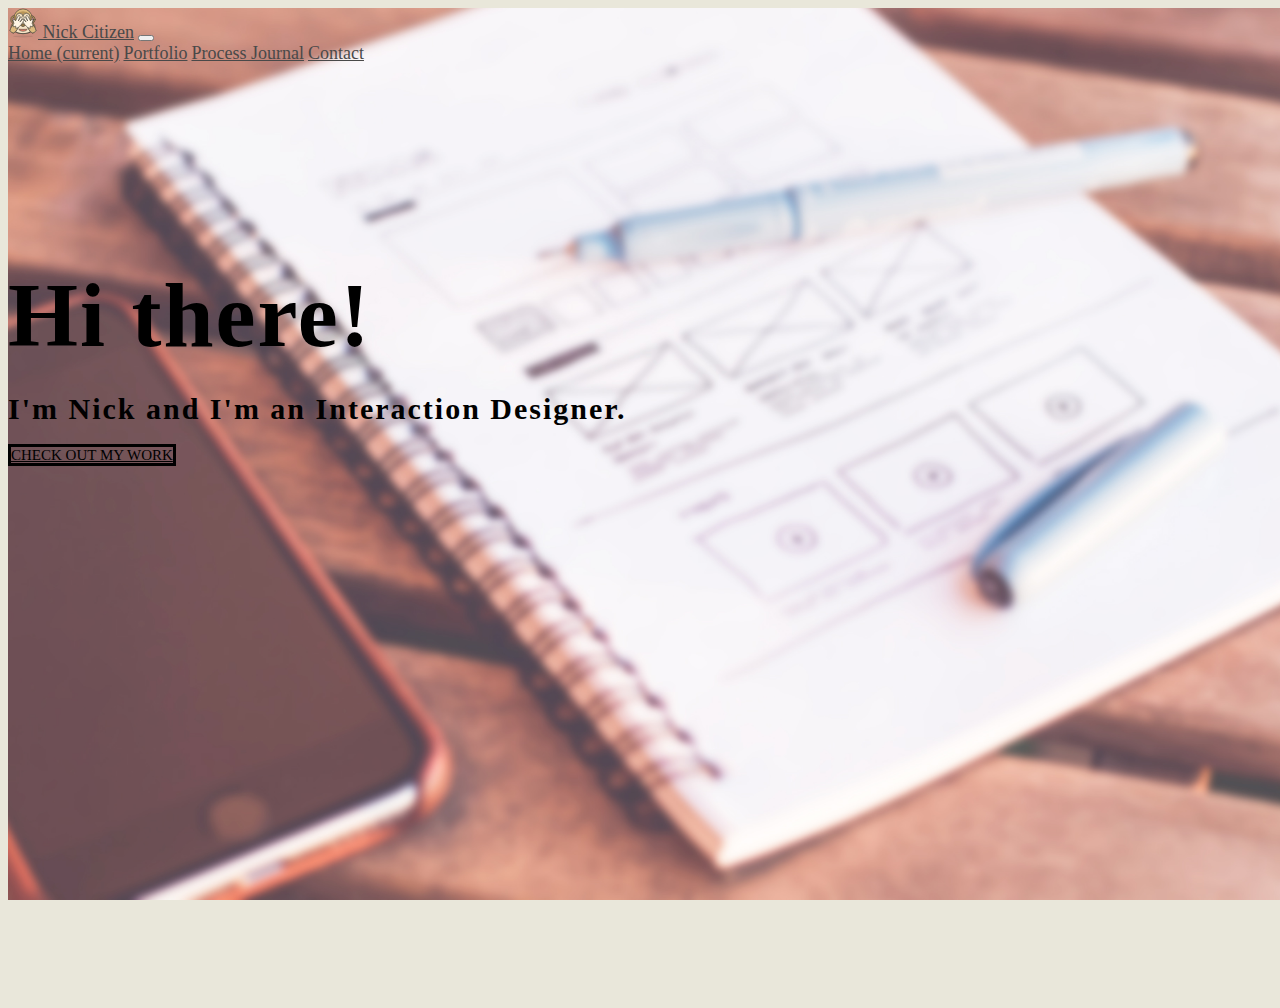
<file: index.html>
<!doctype html>
<html lang="en">
  <head>
    <!-- Required meta tags -->
    <meta charset="utf-8">
    <meta name="viewport" content="width=device-width, initial-scale=1, shrink-to-fit=no">

    <!-- Bootstrap CSS -->
    <link rel="stylesheet" href="https://stackpath.bootstrapcdn.com/bootstrap/4.1.3/css/bootstrap.min.css" integrity="sha384-MCw98/SFnGE8fJT3GXwEOngsV7Zt27NXFoaoApmYm81iuXoPkFOJwJ8ERdknLPMO" crossorigin="anonymous">

    <!-- Grab Google Fonts -->
    <link href="https://fonts.googleapis.com/css?family=Lato:300,400|Montserrat" rel="stylesheet">

    <!-- Custom CSS File -->
    <link rel="stylesheet" href="./css/custom.css">

    <!-- Page Title -->
    <title>Nick Citizen | Awesome awesome Interaction Designer</title>

    <!-- This is our Meta Description -->
    <meta name="description" content="What you write here will often show up in search results under the page title">

  </head>
  <body>
    <div class="full-page-bg">

      <!-- This is where our Navbar lives -->
      <nav class="navbar fixed-top navbar-expand-lg navbar-light">
        <div class="container">
          <a class="navbar-brand" href="#"><img src="./img/common/if_105-see-no-evil-monkey_3099447.svg" width="30" height="30" class="d-inline-block align-top nav-bar-img" alt=""> Nick Citizen</a>
          <button class="navbar-toggler" type="button" data-toggle="collapse" data-target="#navbarNavAltMarkup" aria-controls="navbarNavAltMarkup" aria-expanded="false" aria-label="Toggle navigation">
            <span class="navbar-toggler-icon"></span>
          </button>
          <div class="collapse navbar-collapse" id="navbarNavAltMarkup">
            <div class="navbar-nav ml-auto">
              <a class="nav-item nav-link active" href="./index.html">Home <span class="sr-only">(current)</span></a> <!-- Put the class 'active' on the link of the page you are on -->
              <a class="nav-item nav-link" href="./portfolio.html">Portfolio</a>
              <a class="nav-item nav-link" href="./process-journal.html">Process Journal</a>
              <a class="nav-item nav-link" href="contact.html">Contact</a>
            </div>
          </div>
        </div>  
      </nav> 
      <!-- Navbar End -->

      <div class="container bg-transparent">
          <div class="row align-items-center h-100">
              <div class="col-10 mx-auto">
                  <div class="card h-100 welcome-message">
                      <div>
                         <h1 class="welcome-special">Hi there!</h1>
                         <h2 class="welcome-special-sub">I'm Nick and I'm an Interaction Designer.</h2>
                      </div>
                      <div class="welcome-button-container">
                        <a href="./portfolio.html" class="btn btn-primary btn-lg welcome-button" role="button" aria-pressed="true">Check out my work</a>
                      </div>
                  </div>
              </div>
          </div>
      </div>




      <!-- Optional JavaScript -->
      <!-- jQuery first, then Popper.js, then Bootstrap JS -->
      <script src="https://code.jquery.com/jquery-3.3.1.slim.min.js" integrity="sha384-q8i/X+965DzO0rT7abK41JStQIAqVgRVzpbzo5smXKp4YfRvH+8abtTE1Pi6jizo" crossorigin="anonymous"></script>
      <script src="https://cdnjs.cloudflare.com/ajax/libs/popper.js/1.14.3/umd/popper.min.js" integrity="sha384-ZMP7rVo3mIykV+2+9J3UJ46jBk0WLaUAdn689aCwoqbBJiSnjAK/l8WvCWPIPm49" crossorigin="anonymous"></script>
      <script src="https://stackpath.bootstrapcdn.com/bootstrap/4.1.3/js/bootstrap.min.js" integrity="sha384-ChfqqxuZUCnJSK3+MXmPNIyE6ZbWh2IMqE241rYiqJxyMiZ6OW/JmZQ5stwEULTy" crossorigin="anonymous"></script>
    </div>
  </body>
</html>
</file>
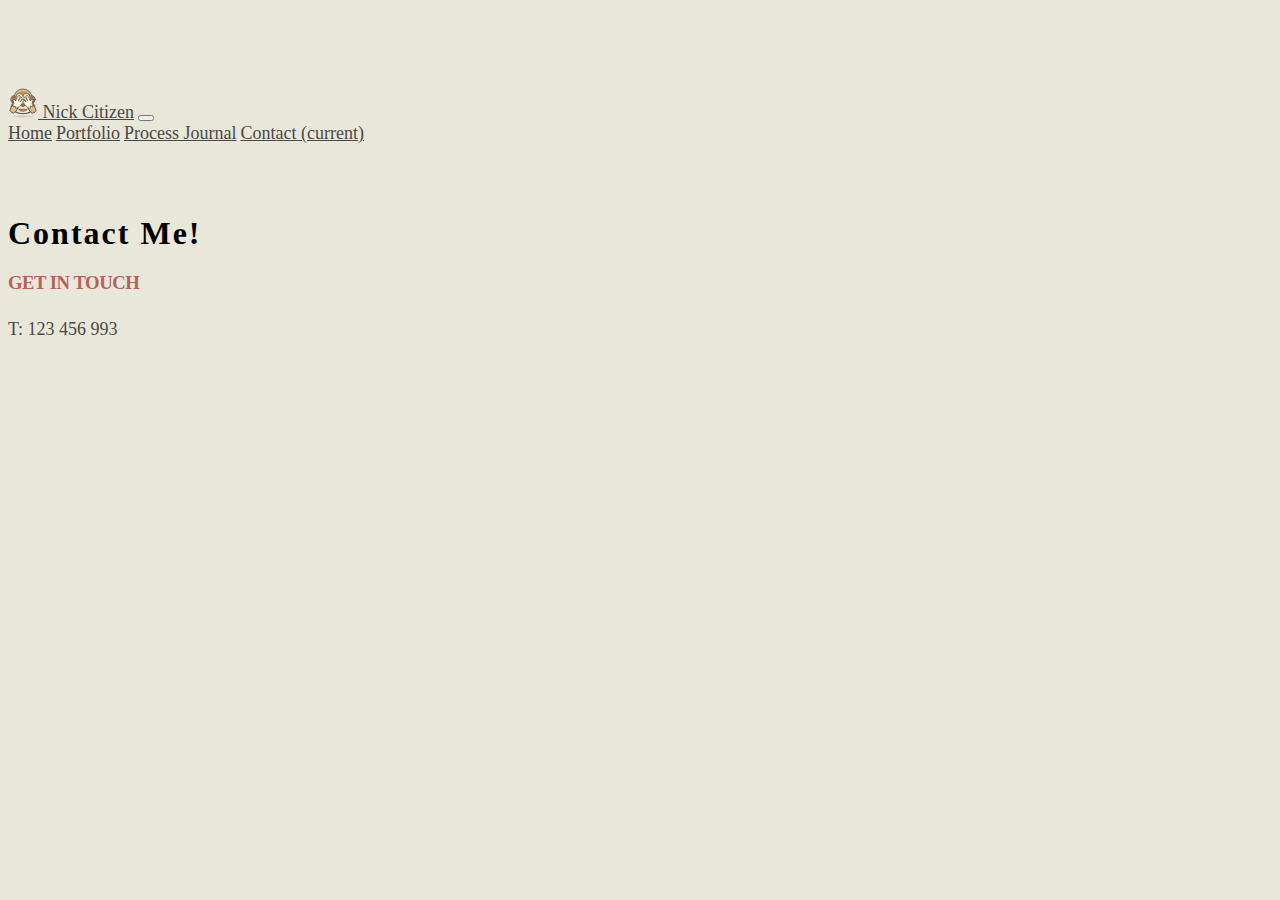
<file: contact.html>
<!doctype html>
<html lang="en">
  <head>
    <!-- Required meta tags -->
    <meta charset="utf-8">
    <meta name="viewport" content="width=device-width, initial-scale=1, shrink-to-fit=no">

    <!-- Bootstrap CSS -->
    <link rel="stylesheet" href="https://stackpath.bootstrapcdn.com/bootstrap/4.1.3/css/bootstrap.min.css" integrity="sha384-MCw98/SFnGE8fJT3GXwEOngsV7Zt27NXFoaoApmYm81iuXoPkFOJwJ8ERdknLPMO" crossorigin="anonymous">

    <!-- Grab Google Fonts -->
    <link href="https://fonts.googleapis.com/css?family=Lato:300,400|Montserrat" rel="stylesheet">

    <!-- Custom CSS File -->
    <link rel="stylesheet" href="./css/custom.css">

    <!-- Page Title -->
    <title>Nick Citizen | Contact Me</title>

    <!-- This is our Meta Description -->
    <meta name="description" content="What you write here will often show up in search results under the page title">

  </head>
  <body>

      <!-- This is where our Navbar lives -->
      <nav class="navbar fixed-top navbar-expand-lg navbar-light">
        <div class="container">
          <a class="navbar-brand" href="#"><img src="./img/common/if_105-see-no-evil-monkey_3099447.svg" width="30" height="30" class="d-inline-block align-top nav-bar-img" alt=""> Nick Citizen</a>
          <button class="navbar-toggler" type="button" data-toggle="collapse" data-target="#navbarNavAltMarkup" aria-controls="navbarNavAltMarkup" aria-expanded="false" aria-label="Toggle navigation">
            <span class="navbar-toggler-icon"></span>
          </button>
          <div class="collapse navbar-collapse" id="navbarNavAltMarkup">
            <div class="navbar-nav ml-auto">
              <a class="nav-item nav-link" href="./index.html">Home</a>
              <a class="nav-item nav-link" href="./portfolio.html">Portfolio</a>
              <a class="nav-item nav-link" href="./process-journal.html">Process Journal</a>
              <a class="nav-item nav-link active" href="contact.html">Contact <span class="sr-only">(current)</span></a>
            </div>
          </div>
        </div>  
      </nav> 
      <!-- Navbar End -->

    <div class="container">
     

      <div class="row master-heading">
        <div class="col-md-12">
          <h1>Contact Me!</h1>
        </div>
      </div>


      <div class="row">
        <div class="col-md-12">
          <h3>Get in Touch</h3>
        </div>
      </div>

      <div class="row">
        <div class="col-md-6">
          <p>T: 123 456 993</p>
        </div>
      </div>        


    </div>


    <!-- Optional JavaScript -->
    <!-- jQuery first, then Popper.js, then Bootstrap JS -->
    <script src="https://code.jquery.com/jquery-3.3.1.slim.min.js" integrity="sha384-q8i/X+965DzO0rT7abK41JStQIAqVgRVzpbzo5smXKp4YfRvH+8abtTE1Pi6jizo" crossorigin="anonymous"></script>
    <script src="https://cdnjs.cloudflare.com/ajax/libs/popper.js/1.14.3/umd/popper.min.js" integrity="sha384-ZMP7rVo3mIykV+2+9J3UJ46jBk0WLaUAdn689aCwoqbBJiSnjAK/l8WvCWPIPm49" crossorigin="anonymous"></script>
    <script src="https://stackpath.bootstrapcdn.com/bootstrap/4.1.3/js/bootstrap.min.js" integrity="sha384-ChfqqxuZUCnJSK3+MXmPNIyE6ZbWh2IMqE241rYiqJxyMiZ6OW/JmZQ5stwEULTy" crossorigin="anonymous"></script>
  </body>
</html>
</file>
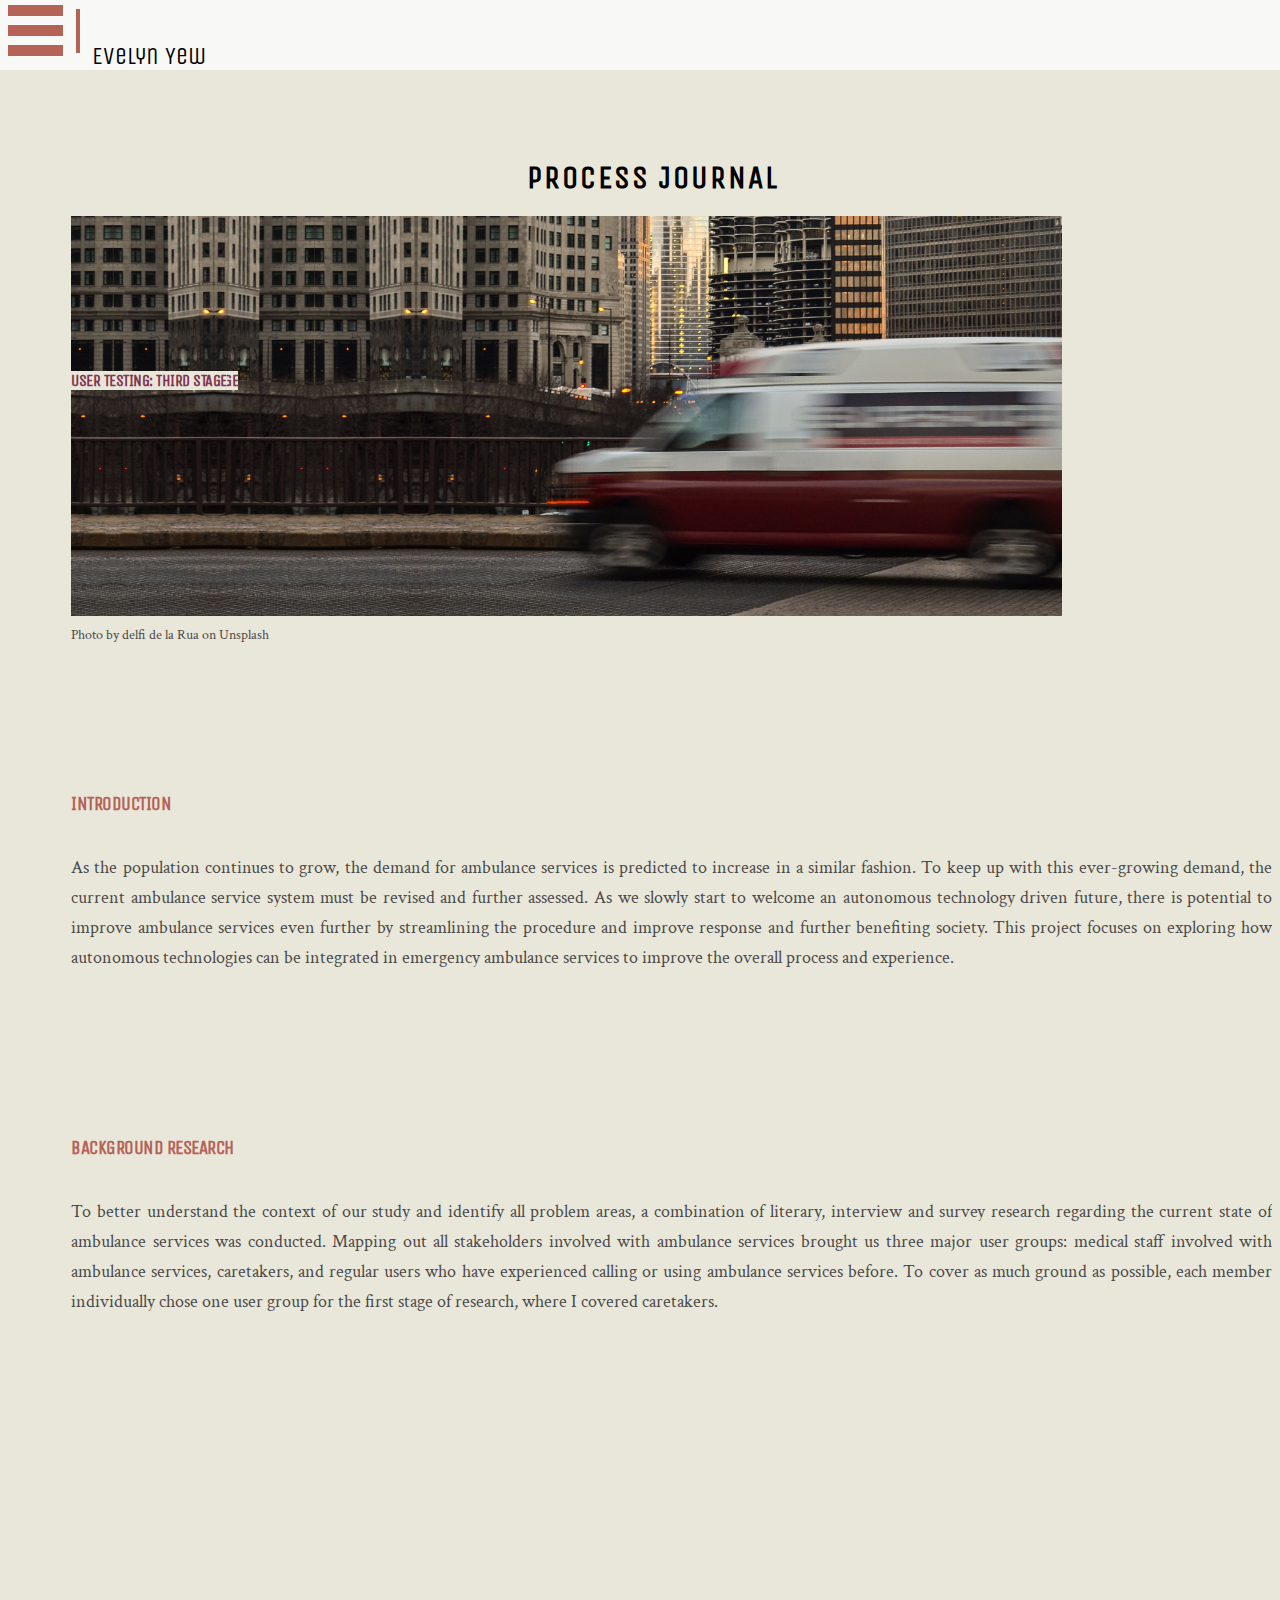
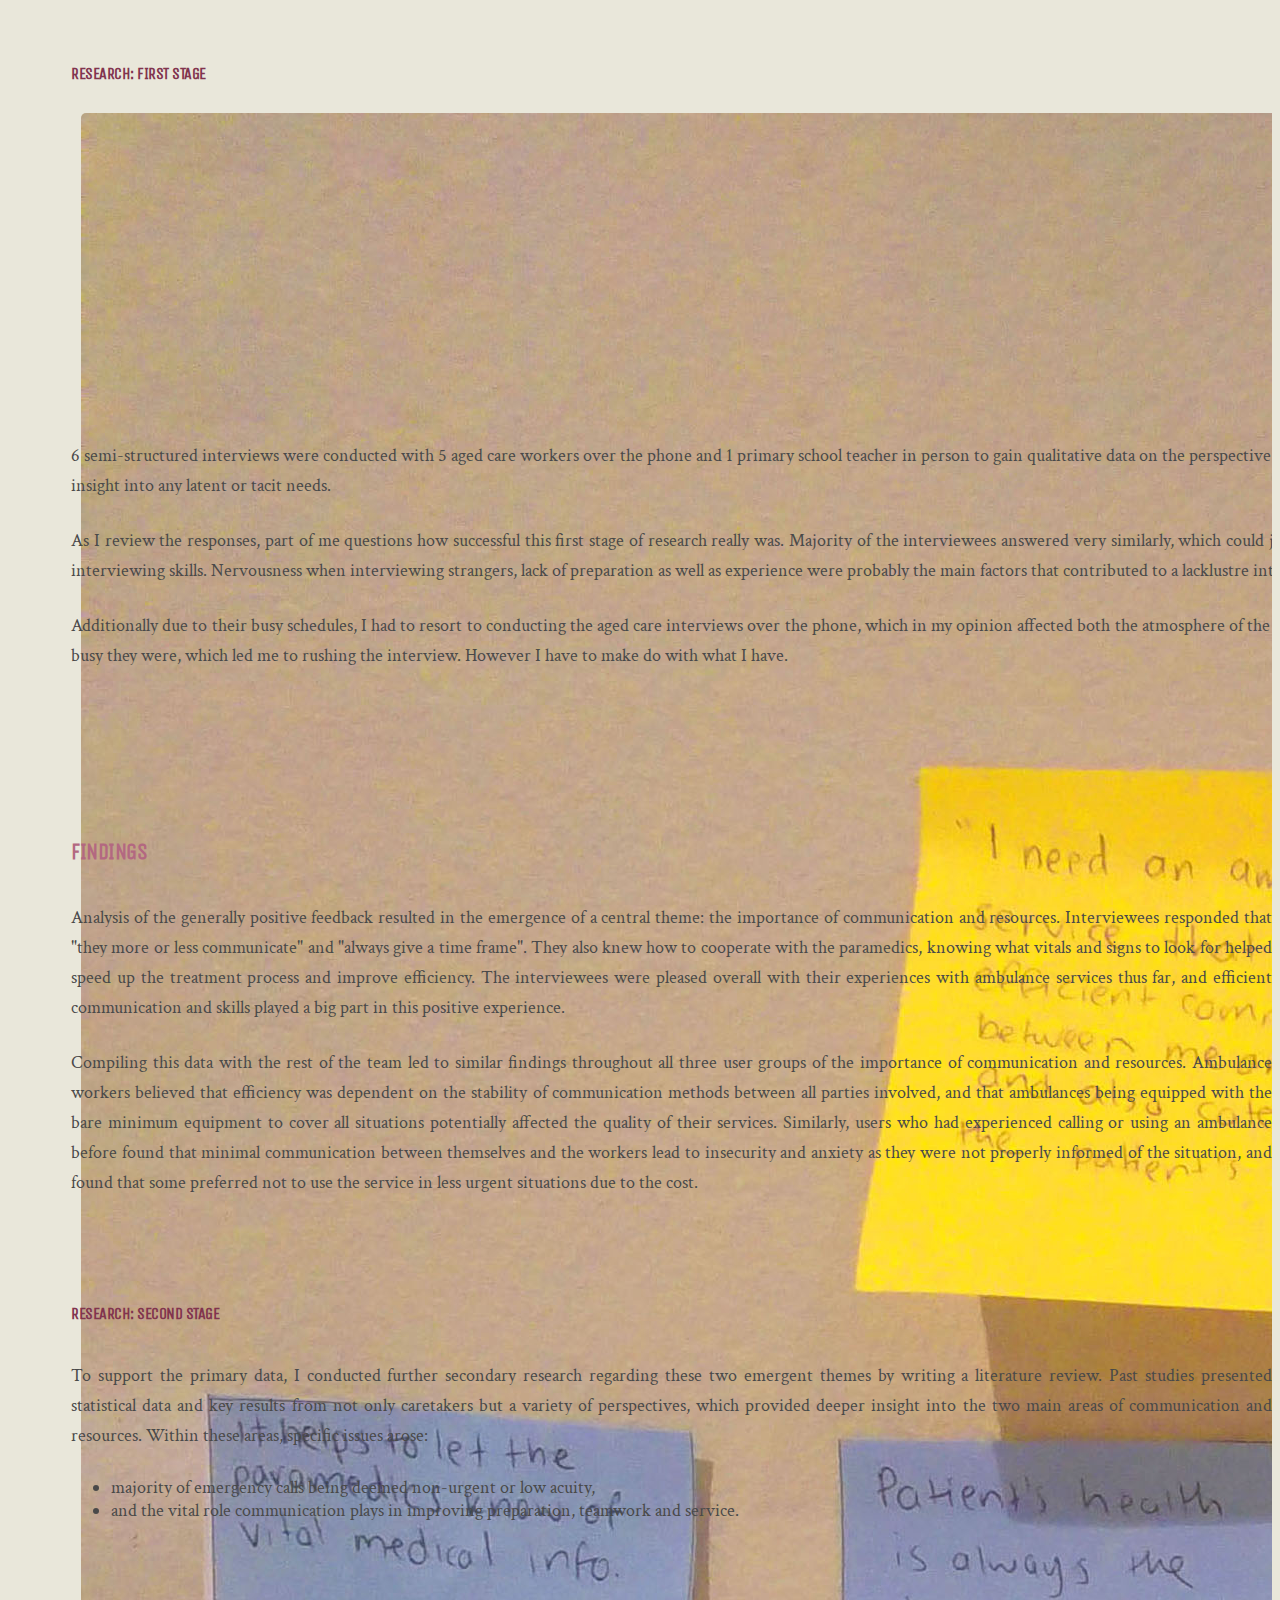
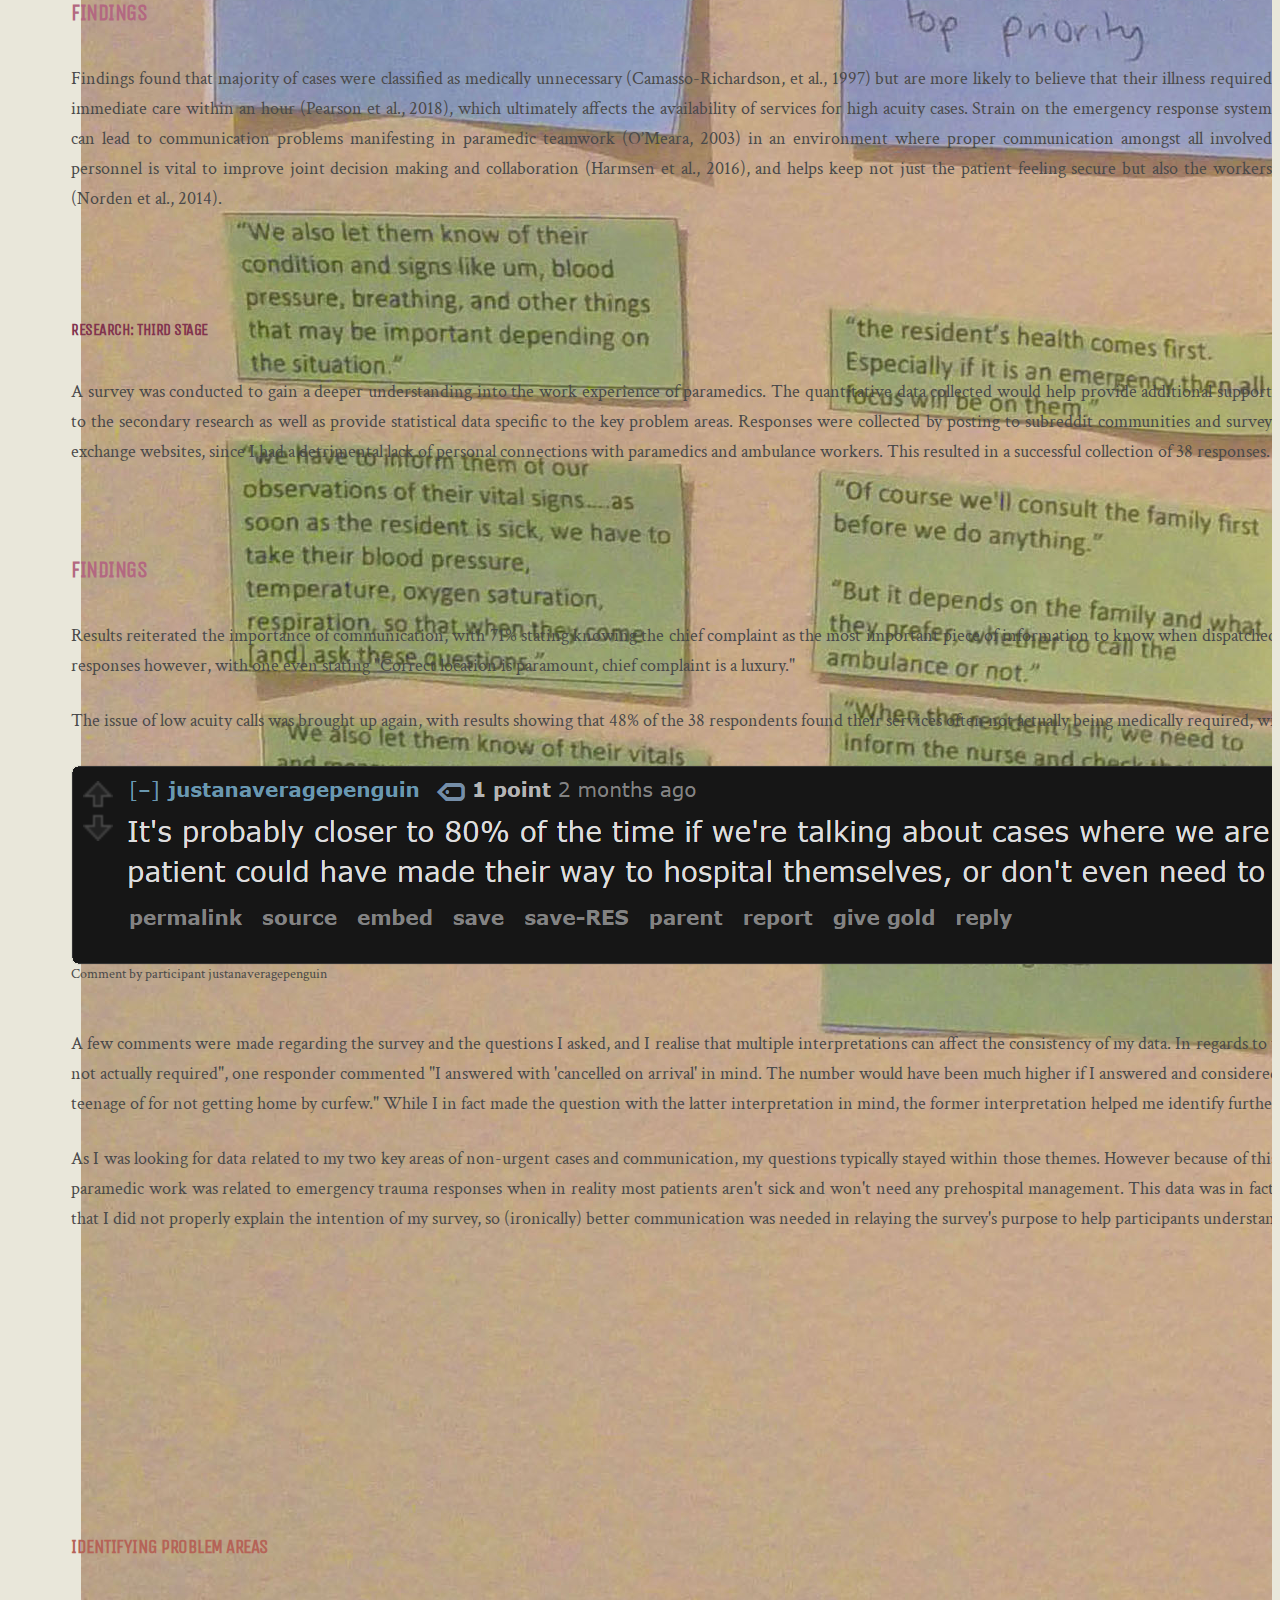
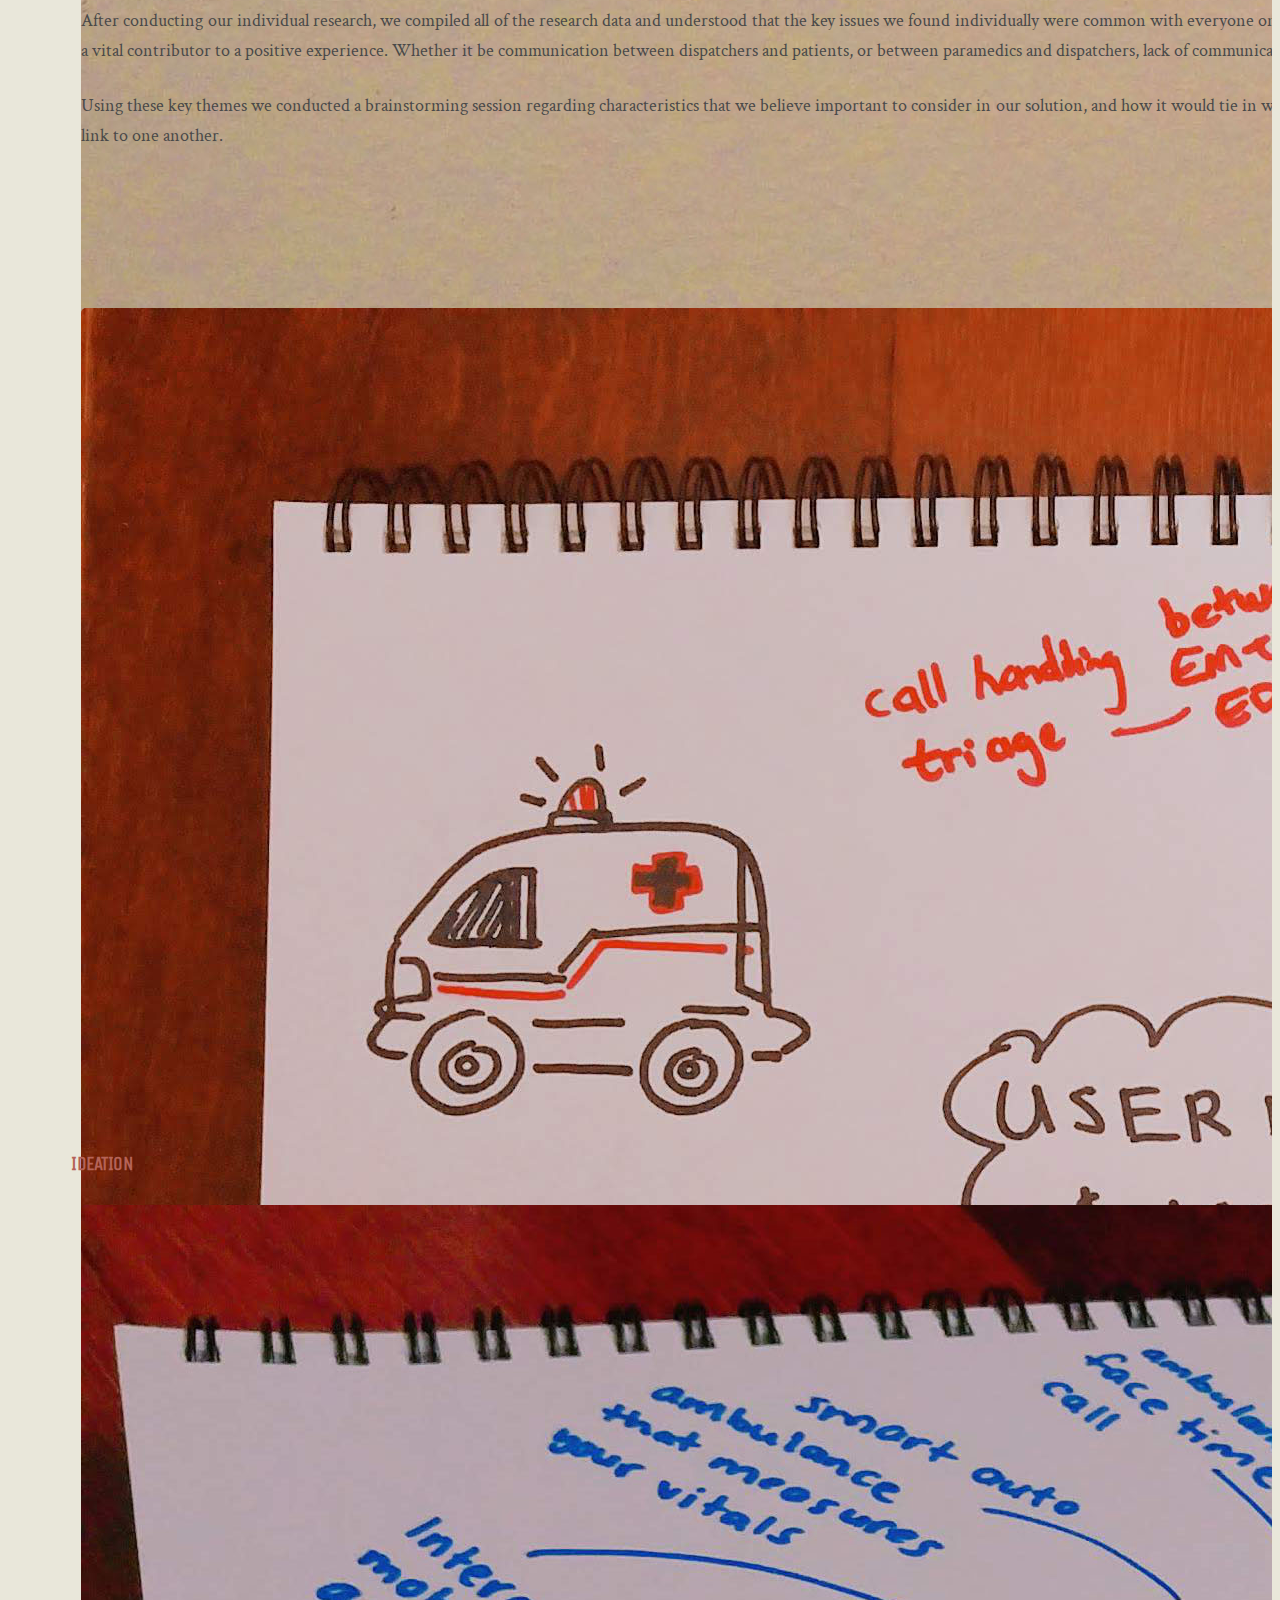
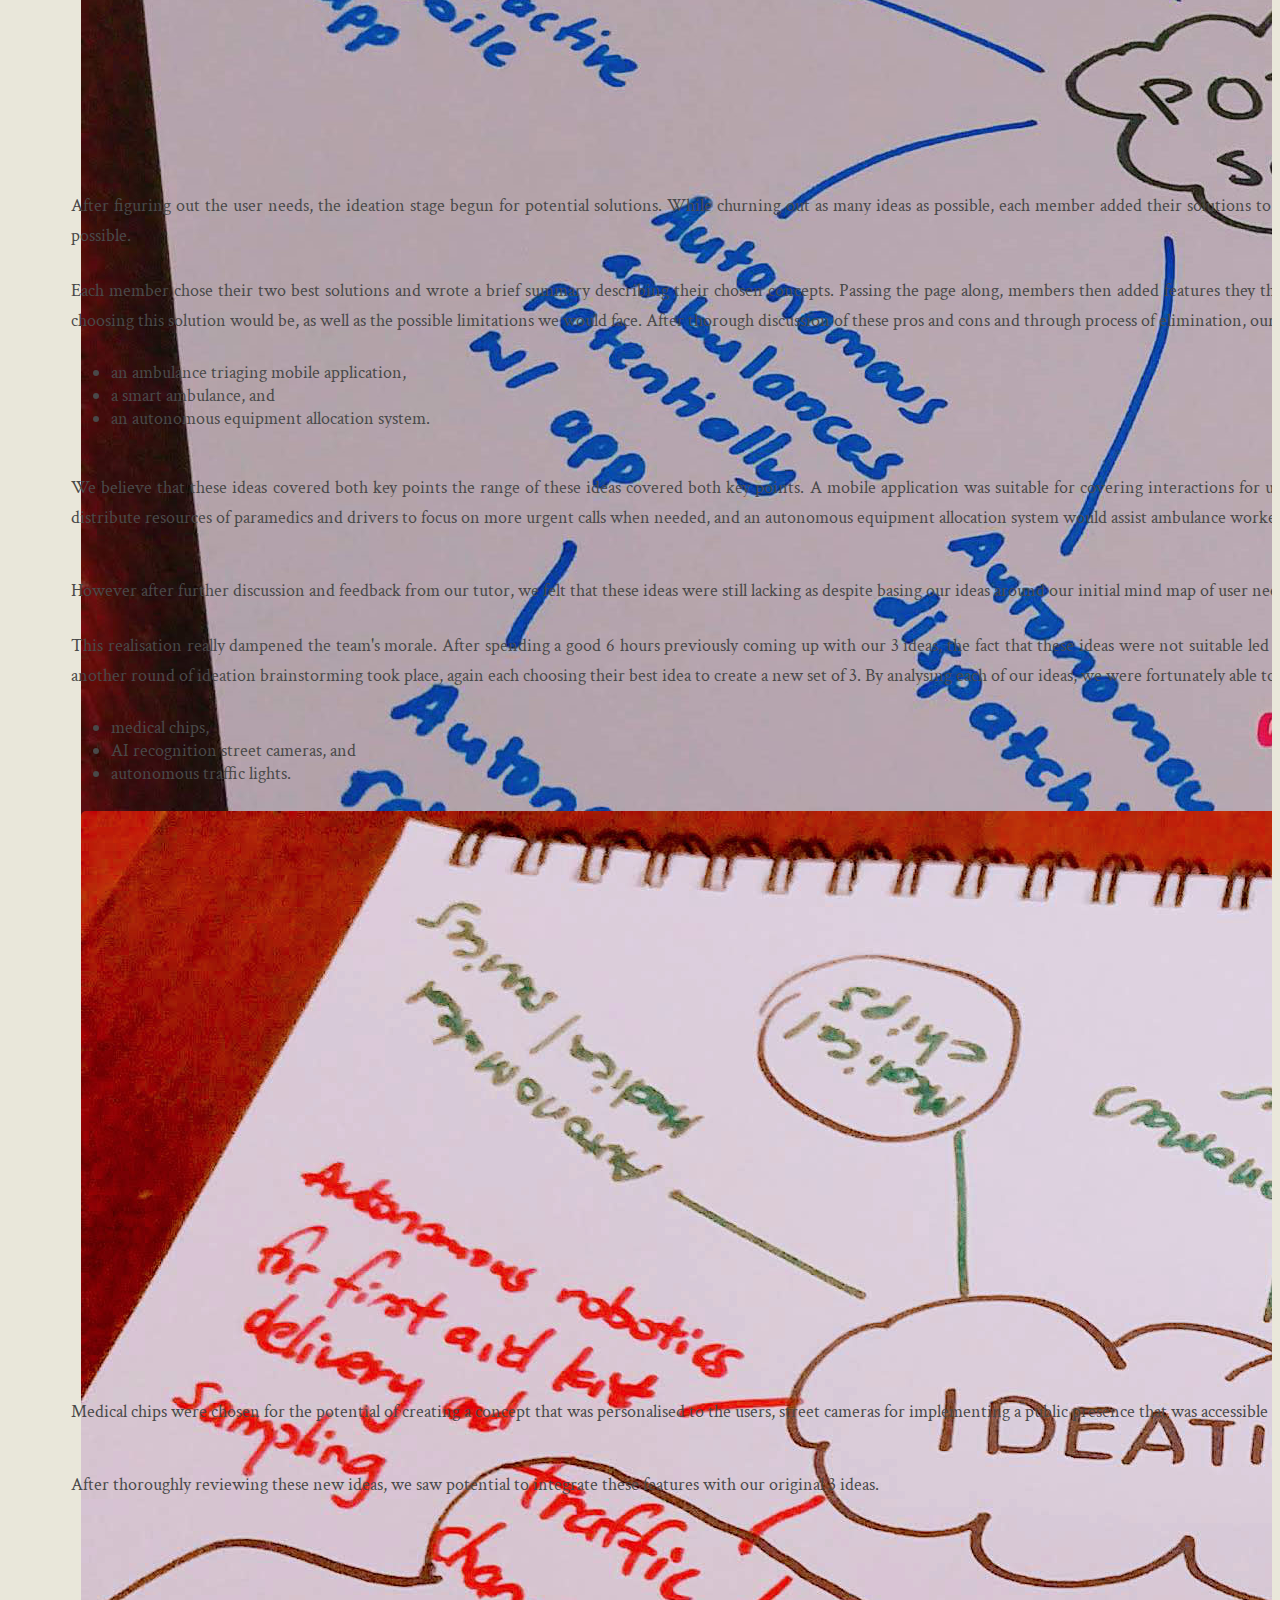
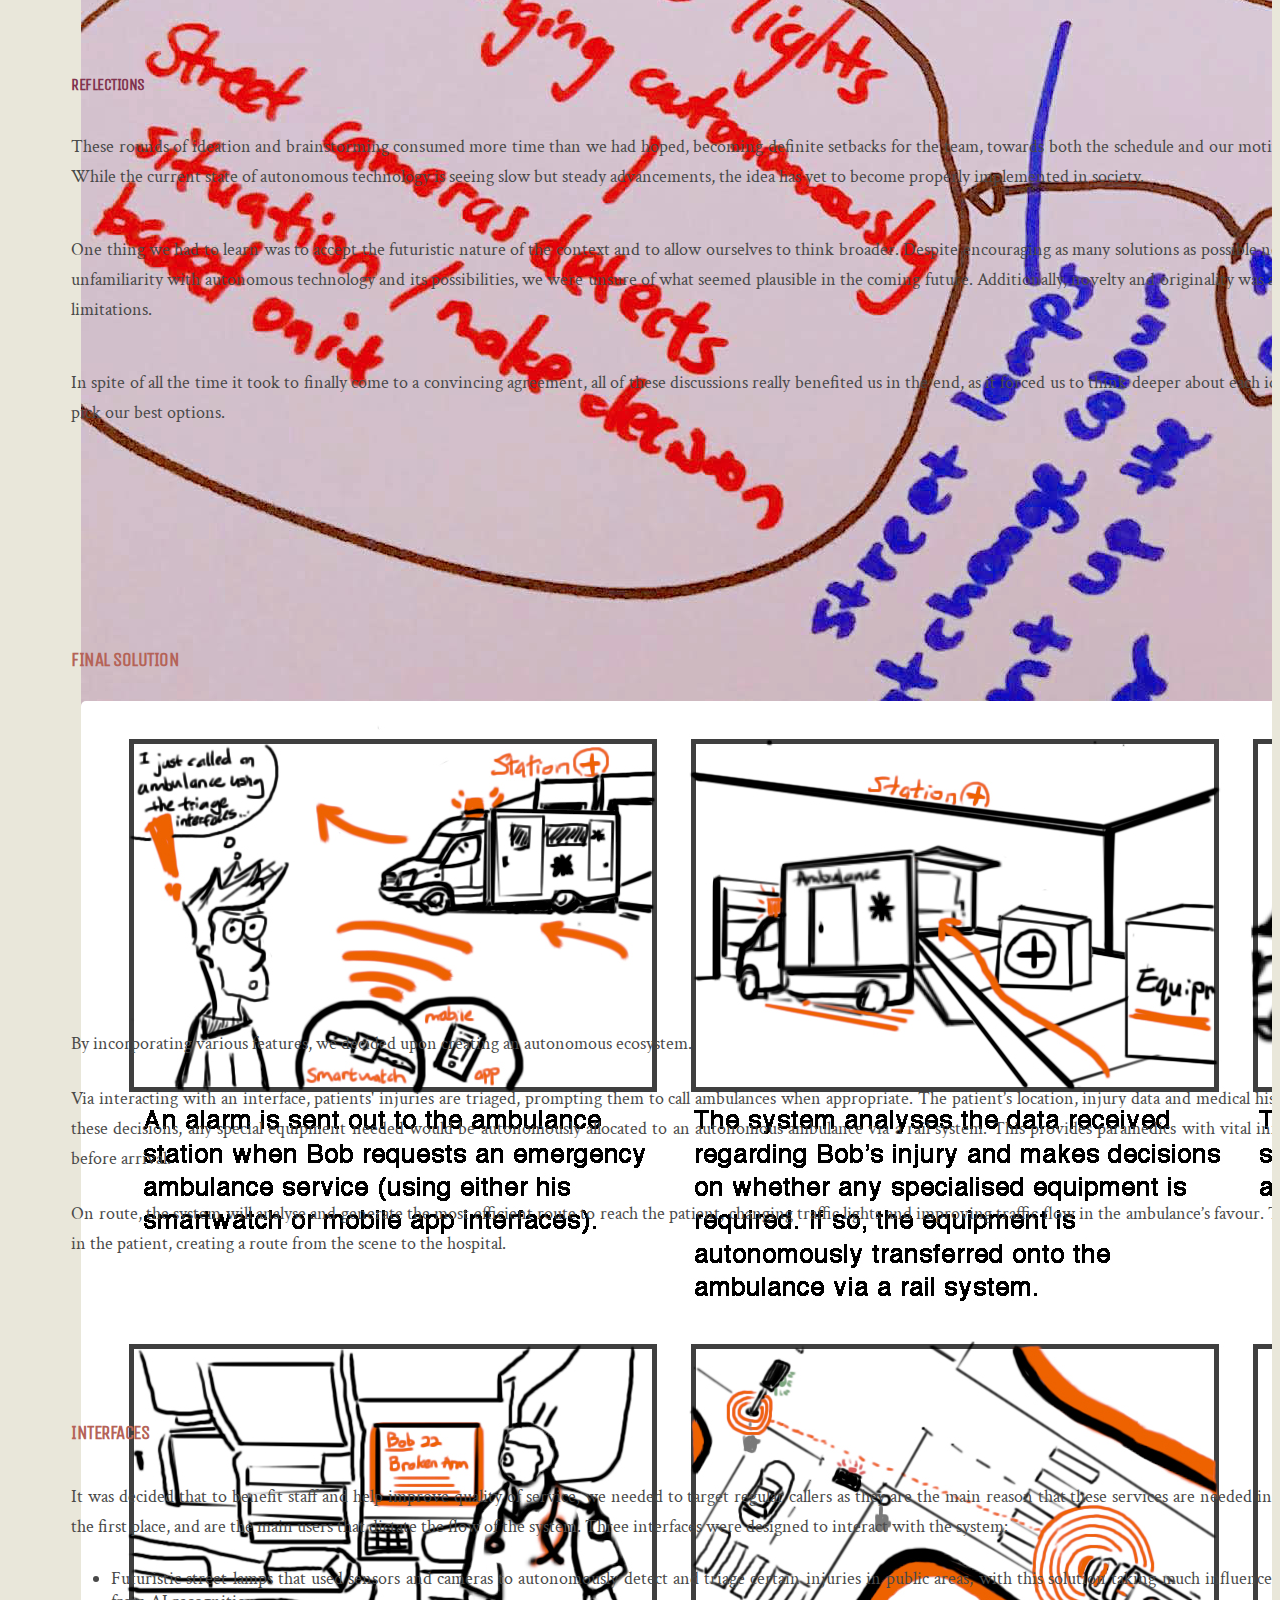
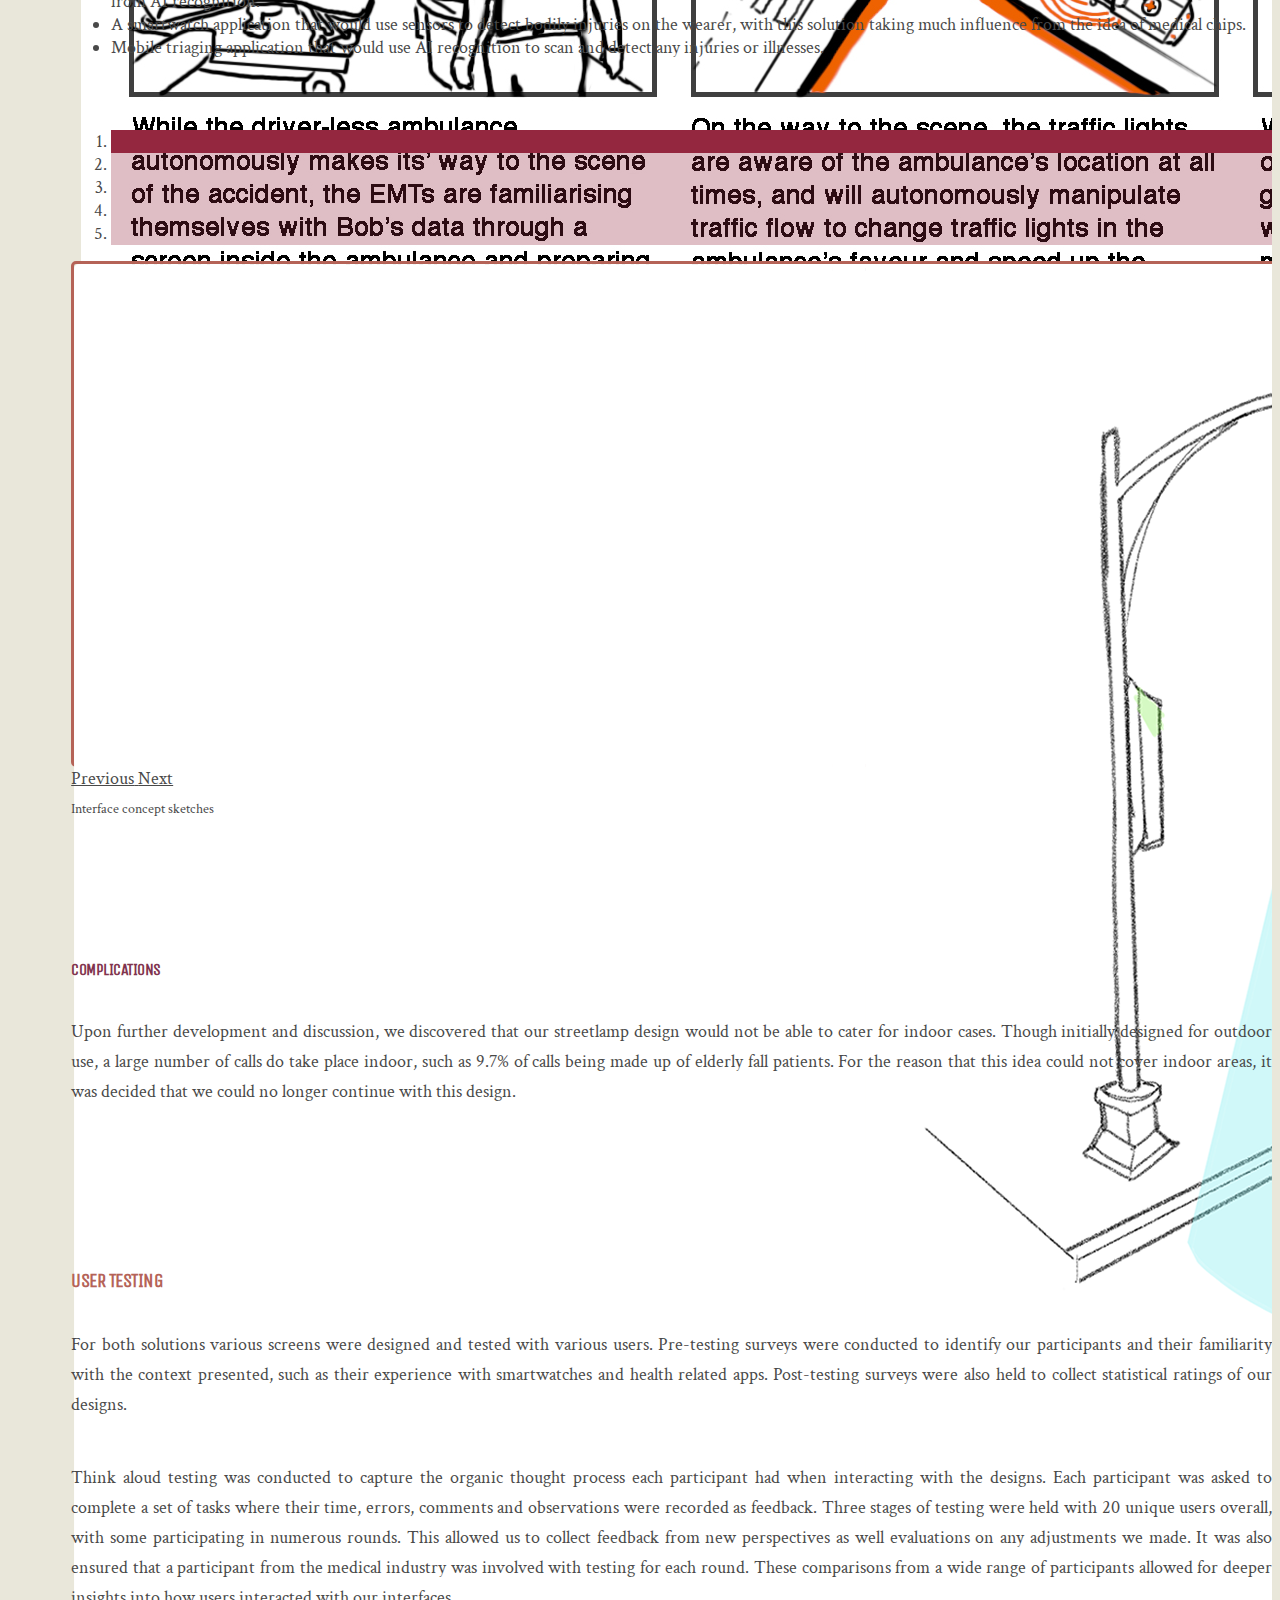
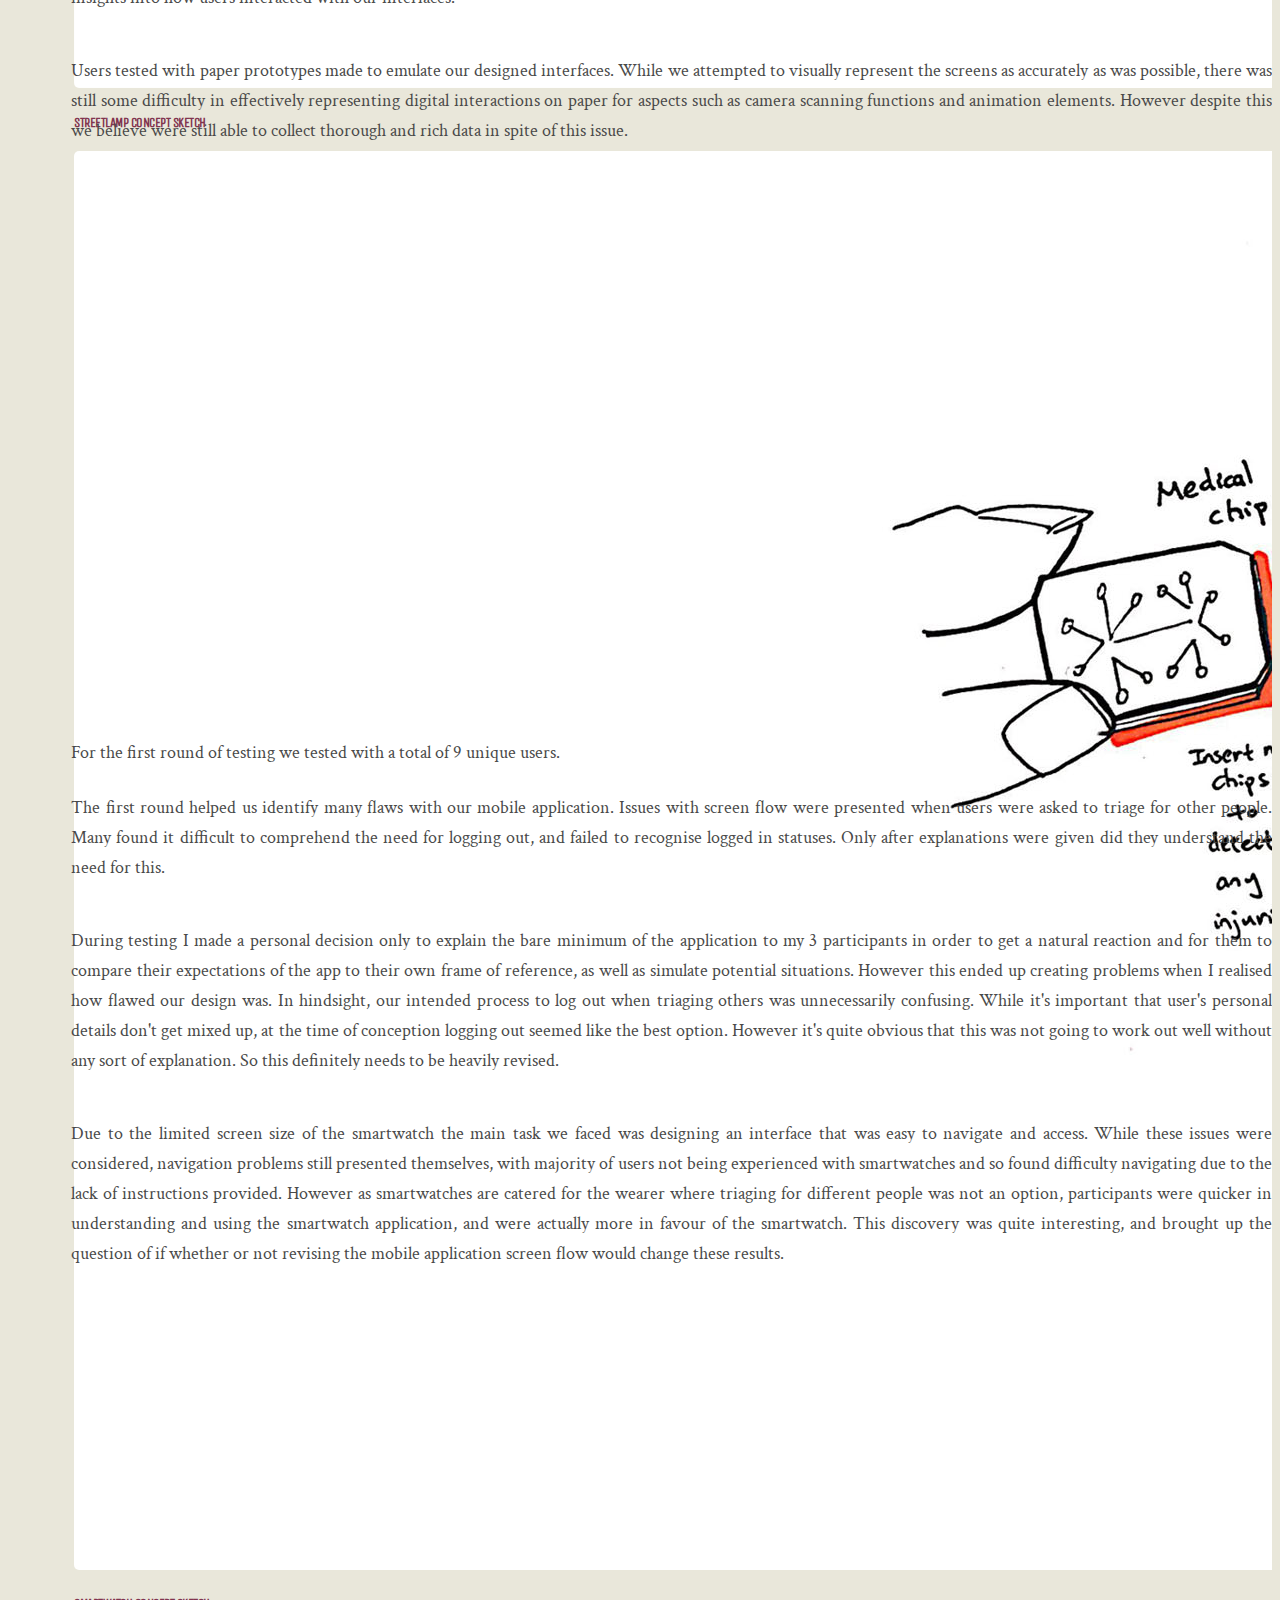
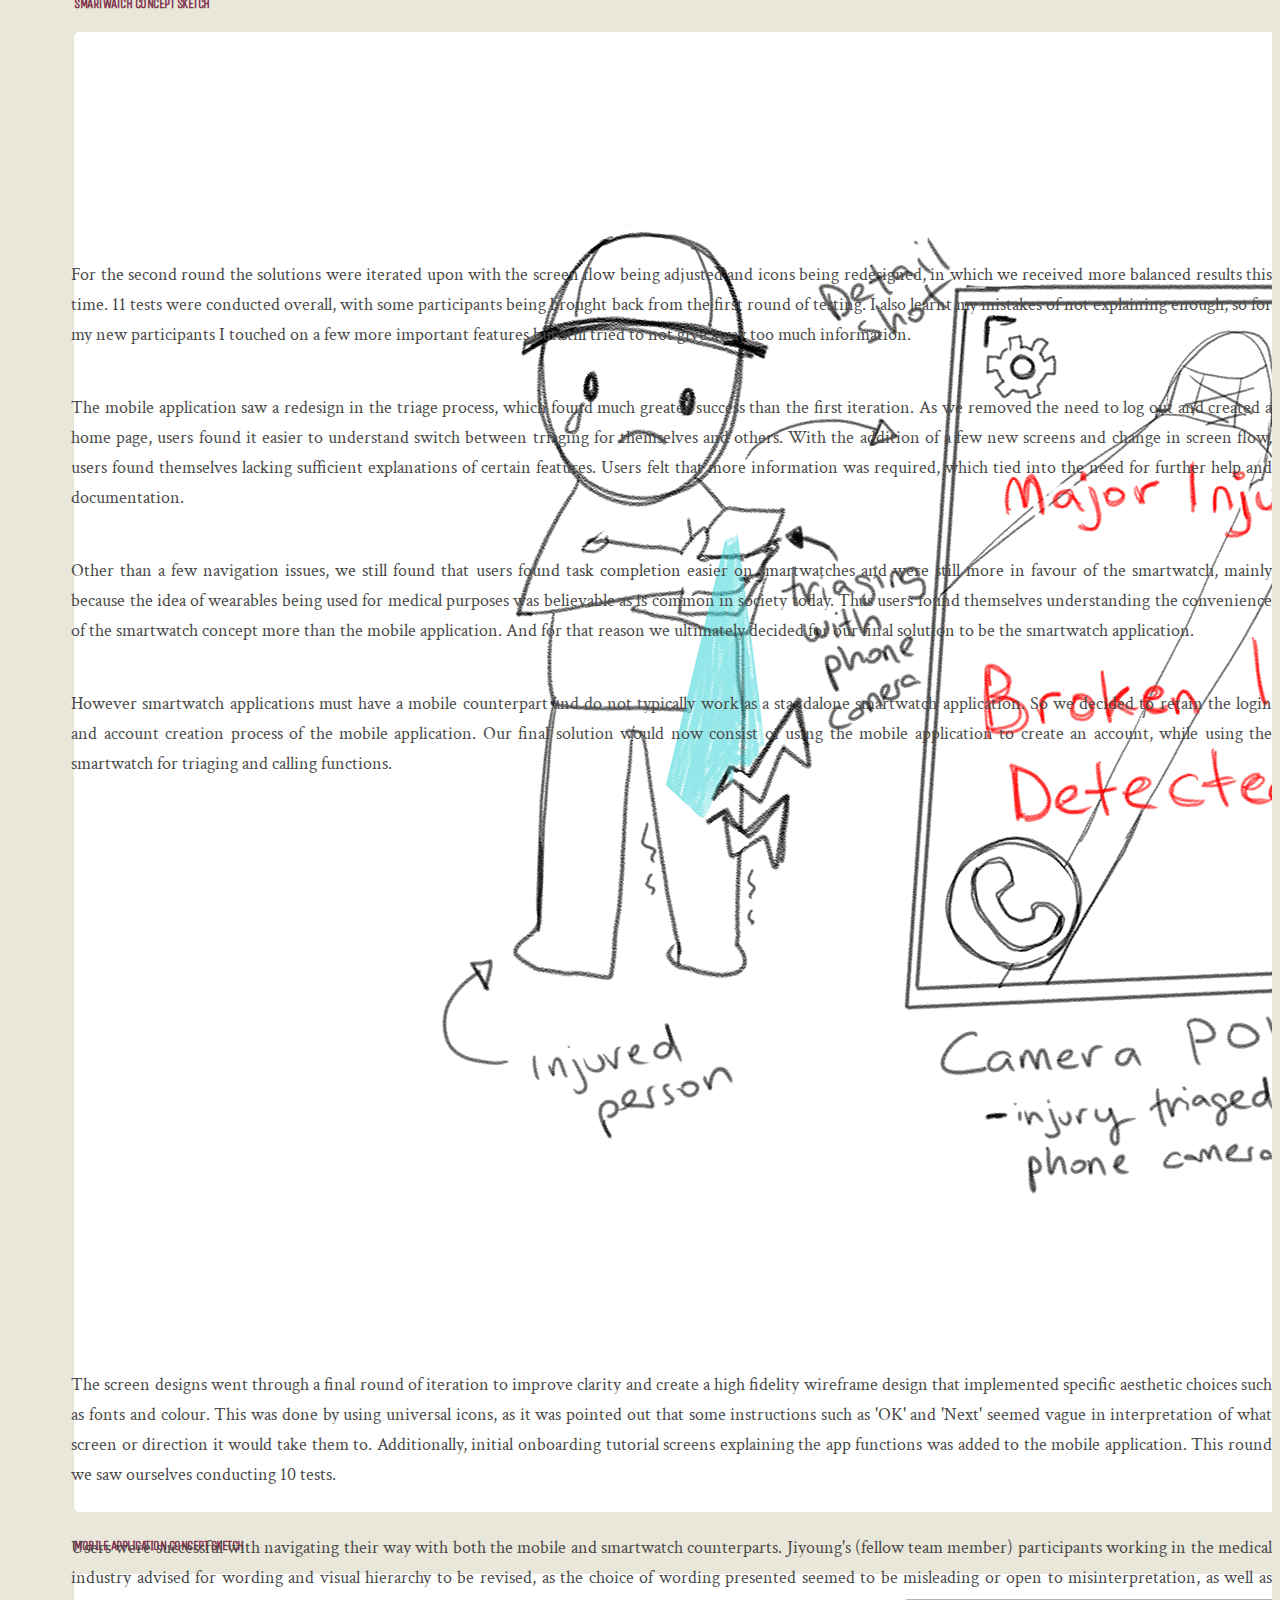
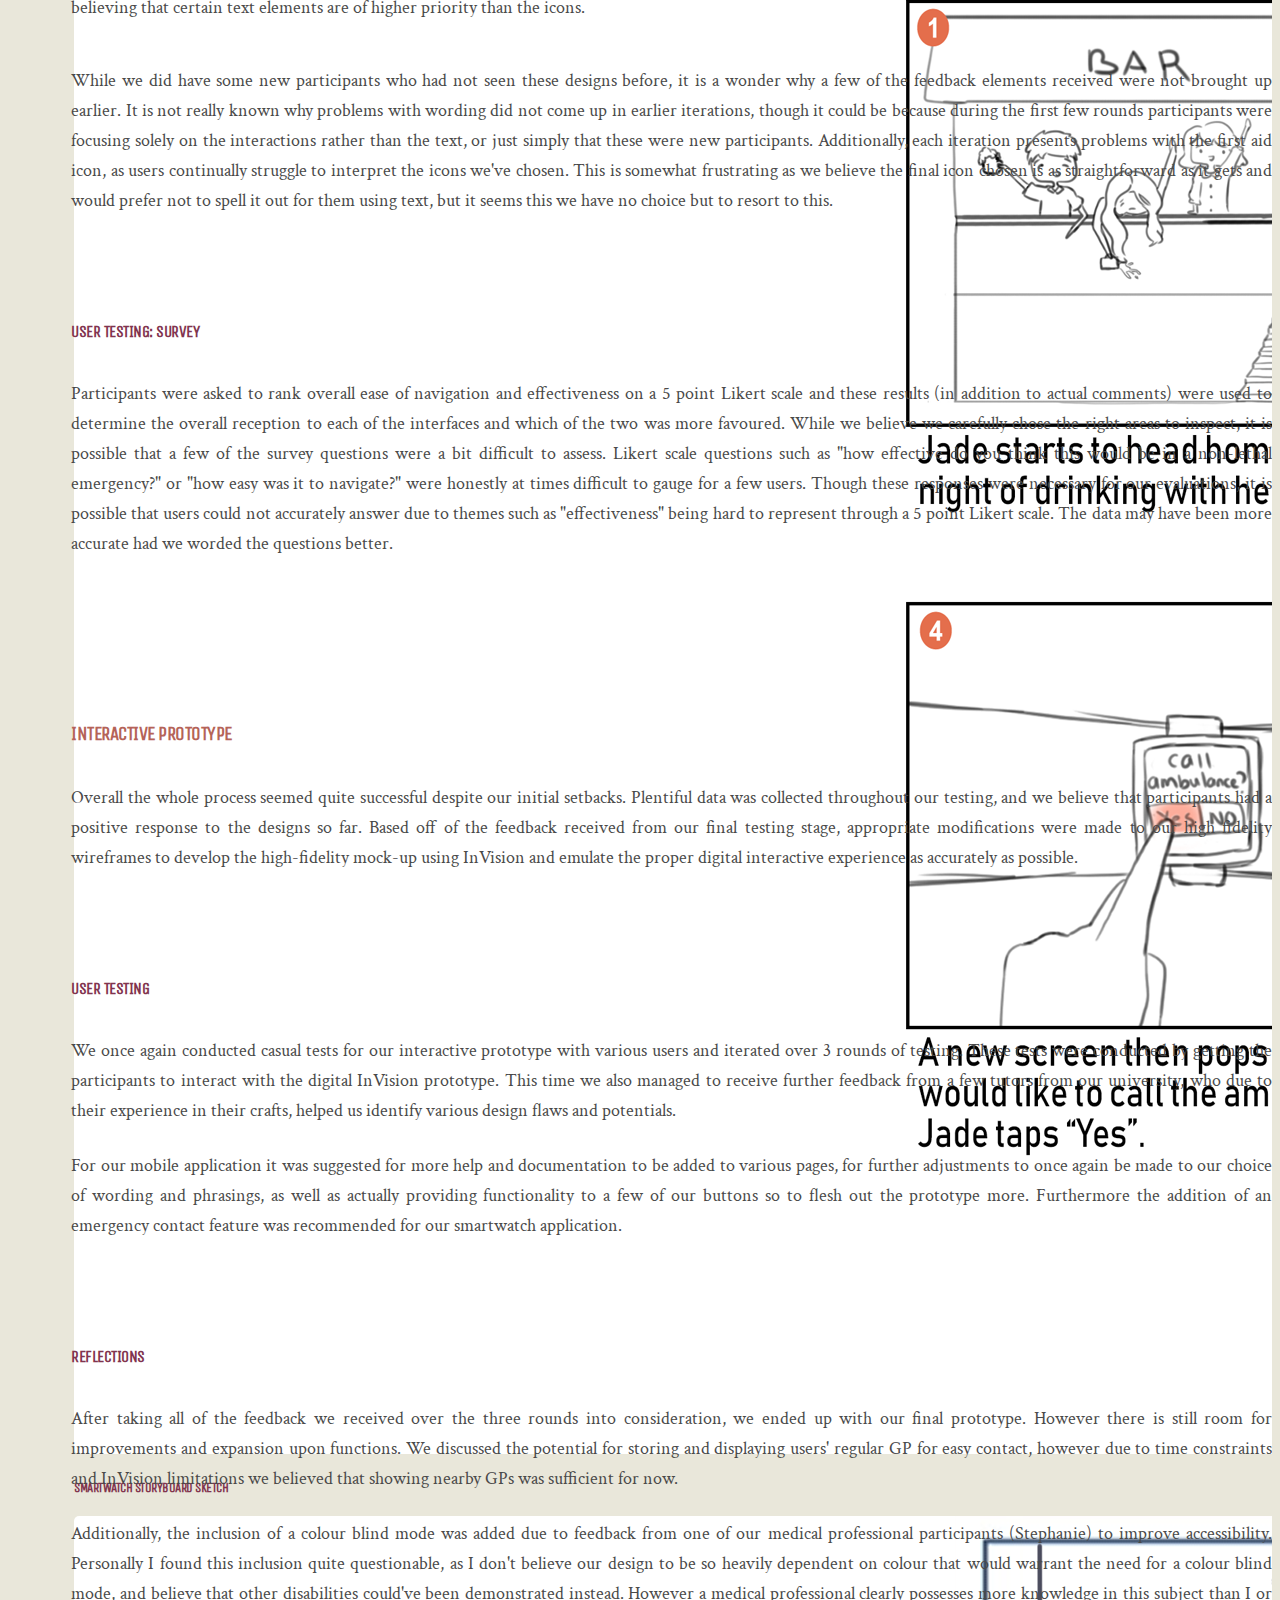
<file: process-journal.html>
<!doctype html>
<html lang="en">

<head>
  <!-- Required meta tags -->
  <meta charset="utf-8">
  <meta name="viewport" content="width=device-width, initial-scale=1, shrink-to-fit=no">

  <!-- Bootstrap CSS -->
  <link rel="stylesheet" href="https://stackpath.bootstrapcdn.com/bootstrap/4.1.3/css/bootstrap.min.css" integrity="sha384-MCw98/SFnGE8fJT3GXwEOngsV7Zt27NXFoaoApmYm81iuXoPkFOJwJ8ERdknLPMO"
    crossorigin="anonymous">

  <!-- Grab Google Fonts -->
  <link href="https://fonts.googleapis.com/css?family=Lato:300,400|Montserrat" rel="stylesheet">
  <link href="https://fonts.googleapis.com/css?family=Unica+One" rel="stylesheet">
  <link href="https://fonts.googleapis.com/css?family=Crimson+Text" rel="stylesheet">
  <link href="https://fonts.googleapis.com/css?family=Sintony" rel="stylesheet">
  <link href="https://fonts.googleapis.com/css?family=Monda" rel="stylesheet">
  <!-- Custom CSS File -->
  <link rel="stylesheet" href="./css/custom.css">
  <link rel="stylesheet" href="./css/nav.css">
  <link rel="stylesheet" href="./css/process.css">
  <!---JS Files-->
  <script src="js/index.js"></script>
  <script src="https://ajax.googleapis.com/ajax/libs/jquery/1.7.1/jquery.min.js"></script>
  <!-- <script src="js/sidenav.js"></script> -->
  <link rel="shortcut icon" type="image/png" href="./img/common/logo.png">
  <!-- Page Title -->
  <title>Process Journal</title>

  <!-- This is our Meta Description -->
  <meta name="description" content="What you write here will often show up in search results under the page title">

</head>

<body id="cont">
   
  <div class="loader">
    <img class="loading" src="img/portfolio/loading.gif"/>
</div>
<script>
       $(window).load(function(){
     $('.loader').fadeOut();
     $(' html, body').css({overflow: 'auto'});
});
</script>
  <!-- This is where our Navbar lives -->
  <nav class="navbar fixed-top navbar-expand-lg navbar-light">


    <div id="navbar">
      <ul class="sidenav-link">
        <a href="javascript:void(0)" class="closebtn" onclick="closeHa();">&times;</a>

        <li>
          <a class="nav-item nav-link" href="./index.html">HOME</a>
        </li>
        <li>
          <a class="nav-item nav-link" href="./portfolio.html">PORTFOLIO</a>
        </li>
        <li>
          <a class="nav-item nav-link active" href="./process-journal.html">PROCESS JOURNAL <span class="sr-only">(current)</span></a>
        </li>
        <li>
          <a class="nav-item nav-link" href="prototype.html">PROTOTYPE</a>
        </li>
        <li>
          <a class="nav-item nav-link" href="contact.html">CONTACT</a>
        </li>


      </ul>
    </div>

  </nav>
  <!-- Navbar End -->



  <div class="container">

    <!--header bar start-->
    <div class="header-bar navbar-brand">
      <img src="img/common/menu.png" onmouseover="hover(this);" onmouseout="unhover(this);" onclick="openHa();" alt="menu-icon">
      <div id="header-title">Evelyn Yew</div></a>
    </div>
    <!--header bar end-->



    <!-- This is a little navigation menu. If you want to use it, make sure you hide it in mobile view. Also, it'd be a good idea to positition 'fixed' so it stays with people as they scroll - but choice is up to you! -->
    <div class="col-md-2 ml-auto">
      <div class="floating-nav" id="floating-navigation">
        <ul class="nav flex-column">
          <li class="nav-item">
            <a class="nav-link float-nav-link active" href="#introduction">1. Introduction</a>
          </li>
          <li class="nav-item">
            <a class="nav-link float-nav-link active" href="#background-research">2. Background Research</a>
            <ul class="dropdown">
                <li><a href="#firststage">First Stage</a></li>
                <li><a href="#secondstage">Second Stage</a></li>
                <li><a href="#thirdstage">Third Stage</a></li>
              </ul>
          </li>
          <li class="nav-item">
            <a class="nav-link float-nav-link" href="#identifying">3. Identifying Problem Areas</a>
          </li>
          <li class="nav-item">
            <a class="nav-link float-nav-link" href="#ideation">4. Ideation</a>
            <ul class="dropdown">
              <li><a href="#drawbacks">Reflections</a></li>
            </ul>
          </li>
          <li class="nav-item">
            <a class="nav-link float-nav-link" href="#final-solution">5. Final Solution</a>
          </li>
          <li class="nav-item">
            <a class="nav-link float-nav-link" href="#interfaces">6. Interfaces</a>
            <ul class="dropdown">
              <li><a href="#complications">Complications</a></li>
            </ul>
          </li>
          <li class="nav-item">
            <a class="nav-link float-nav-link" href="#testing">7. User Testing</a>
            <ul class="dropdown">
              <li><a href="#test1">First Stage</a></li>
              <li><a href="#test2">Second Stage</a></li>
              <li><a href="#test3">Third Stage</a></li>
              <li><a href="#survey">Survey</a></li>
            </ul> 
          </li>
          <li class="nav-item">
            <a class="nav-link float-nav-link" href="#next">8. Interactive Prototype</a>
            <ul class="dropdown">
            <li><a href="#prototest">User Testing</a></li>
            <li><a href="#protoreflect">Reflections</a></li>
            <li><a href="#embed">Embedded Prototype</a></li>
          </ul>
          </li>
        </ul>
      </div>
    </div>

    <div class="row master-heading">
      <div class="col-md-12">
        <h1>PROCESS JOURNAL</h1>
      </div>
    </div>

    <div class="parallax intro"></div>
    <span class="img-caption">Photo by delfi de la Rua on Unsplash</span>

    <div class="row page" id="introduction">

      <div class="col-md-12 heading">
        <h3>Introduction</h3>
      </div>
      <div class="col-md-12">
        <p>As the population continues to grow, the demand for ambulance services is predicted to increase in a similar
          fashion. To keep up with this ever-growing demand, the current ambulance service system must be revised and
          further assessed. As we slowly start to welcome an autonomous technology driven future, there is potential to
          improve ambulance services even further by streamlining the procedure and improve response and further
          benefiting society. This project focuses on exploring how autonomous technologies can be integrated in
          emergency ambulance services to improve the overall process and experience.</p>
      </div>
    </div>







    <div class="row back" id="background-research">
      <div  class="col-md-12 heading">
        <h3>Background Research</h3>
      </div>
      <div class="col-md-12 text">
        <p>To better understand the context of our study and identify all problem areas, a combination of literary,
          interview and survey research regarding the current state of ambulance services was conducted. Mapping out
          all stakeholders involved with ambulance services brought us three major user groups: medical staff involved
          with ambulance services, caretakers, and regular users who have experienced calling or using ambulance
          services before. To cover as much ground as possible, each member individually chose one user group for the
          first stage of research, where I covered caretakers.</p>
      </div>
    </div>

<div class="prevpara extrapara">
    <div class="row" id="firststage">
      <div class="col-md-12 heading">
        <h4>Research: First Stage</h4>
      </div>
      <div class="col-md-6">
        <img src="./img/process-journal/affinity.jpg" class="img-fluid" alt="Responsive image">
        <span class="img-caption">Affinity diagram identifying two key themes</span>
      </div>
      <div class="col-6">
        <p>6 semi-structured interviews were conducted with 5 aged care workers over the phone and 1 primary school
          teacher in person to gain qualitative data on the perspective of those who are legally responsible for the
          wellbeing of another person. Questions regarding their routine, experience and personal opinions on any
          services they've received and what factors contribute to a successful service were asked, providing further
          insight into any latent or tacit needs. </p>

        <p>As I review the responses, part of me questions how successful this first stage of research really was.
          Majority of the interviewees answered very similarly, which could just mean there is a sense of consistency
          with aged care practices. However there was little to no differences in personal experiences, as if they all
          worked for the same place. If I were to pinpoint the main reason for this, it would definitely be my flawed
          interviewing skills. Nervousness when interviewing strangers, lack of preparation as well as experience were
          probably the main factors that contributed to a lacklustre interview. I believe that better choice of more
          open ended questions and active listening skills would have brought out deeper responses. </p>


        <p>Additionally due to their busy schedules, I had to resort to conducting the aged care interviews over the
          phone, which in my opinion affected both the atmosphere of the interview and my analysis of the feedback. As
          I could not determine facial observations or read body language, it was hard for me to create a
          conversation that flowed naturally, instead feeling very one sided. I was also very conscious of time because
          of how busy they were, which led me to rushing the interview. However I have to make do with what I
          have.</p>


      </div>
    </div>
</div>

    <div class="row">
      <div class="col-md-12 heading testpara">
        <h4 style="color:  rgb(179, 104, 129); font-size: 1.35rem; margin-top:-2%;">Findings</h4>
      </div>
      <div class="col-md-12">
        <p>Analysis of the generally positive feedback resulted in the emergence of a central theme: the importance of
          communication and resources. Interviewees responded that "they more or less communicate" and "always give a
          time frame". They also knew how to cooperate with the paramedics, knowing what vitals and signs to look for
          helped speed up the treatment process and improve efficiency. The interviewees were pleased overall with
          their experiences with ambulance services thus far, and efficient communication and skills played a big part
          in this positive experience. </p>
        <p>Compiling this data with the rest of the team led to similar findings throughout all three user groups of
          the importance of communication and resources. Ambulance workers believed that efficiency was dependent on
          the stability of communication methods between all parties involved, and that ambulances being equipped with
          the bare minimum equipment to cover all situations potentially affected the quality of their services.
          Similarly, users who had experienced calling or using an ambulance before found that minimal communication
          between themselves and the workers lead to insecurity and anxiety as they were not properly informed of the
          situation, and found that some preferred not to use the service in less urgent situations due to the cost.</p>
      </div>
    </div>



    <div class="prevpara">
    <div class="row" id="secondstage">
      <div class="col-md-12 heading">
        <h4>Research: Second Stage</h4>
      </div>
      <div class="col-md-12">
        <p>To support the primary data, I conducted further secondary research regarding these two emergent themes by
          writing a literature review. Past studies presented statistical data and key results from not only caretakers
          but a variety of perspectives, which provided deeper insight into the two main areas of communication and
          resources. Within these areas, specific issues arose:
          <ul>
            <li>majority of emergency calls being deemed non-urgent or low acuity, </li>
            <li>and the vital role communication plays in improving preparation, teamwork and service. </li>
          </ul>
        </p>


      </div>
    </div>
    </div>

    <div class="row">
      <div class="col-md-12 heading testpara">
        <h4 style="color:  rgb(179, 104, 129); font-size: 1.35rem;">Findings</h4>
      </div>
      <div class="col-md-12">
        <p>Findings found that majority of cases were classified as medically unnecessary (Camasso-Richardson, et al.,
          1997) but are more likely to believe that their illness required immediate care within an hour (Pearson et
          al., 2018), which ultimately affects the availability of services for high acuity cases. Strain on the
          emergency response system can lead to communication problems manifesting in paramedic teamwork (O’Meara,
          2003) in an environment where proper communication amongst all involved personnel is vital to improve joint
          decision making and collaboration (Harmsen et al., 2016), and helps keep not just the patient feeling secure
          but also the workers (Norden et al., 2014).
        </p>
      </div>

    </div>


<div class="prevpara">
    <div class="row" id="thirdstage">
      <div class="col-md-12 heading">
        <h4>Research: Third Stage</h4>
      </div>
      <div class="col-md-12">
        <p>A survey was conducted to gain a deeper understanding into the work experience of paramedics. The
          quantitative data collected would help provide additional support to the secondary research as well as
          provide statistical data specific to the key problem areas. Responses were collected by posting to subreddit
          communities and survey exchange websites, since I had a detrimental lack of personal connections
          with paramedics and ambulance workers. This resulted in a successful collection of 38 responses.
        </p>

      </div>

    </div>
</div>
    <div class="row">
      <div class="col-md-12 heading testpara">
        <h4 style="color:  rgb(179, 104, 129); font-size: 1.35rem;">Findings</h4>
      </div>
      <div class="col-md-12">
        <p>Results reiterated the importance of communication, with 71% stating knowing the chief complaint as the most
          important piece of information to know when dispatched, and 63% also stating location as the most important.
          Order of importance varied across responses however, with one even stating "Correct location is paramount,
          chief complaint is a luxury."</p>
        <p>The issue of low acuity calls was brought up again, with results showing that 48% of the 38 respondents
          found their services often not actually being medically required, with 49% feeling frustrated because of
          this.</p>

      </div>
      <div class="col-md-12">
        <img src="./img/process-journal/reddit.png" class="img-fluid" alt="Responsive image">
        <span style="margin-top:-1%" class="img-caption">Comment by participant justanaveragepenguin</span>
      </div>
      <div style="padding-top:1%;"class="col-md-12">
        <p>A few comments were made regarding the survey and the questions I asked, and I realise that multiple
          interpretations can affect the consistency of my data. In regards to the question "How often in your career
          have you got to the scene and your services were not actually required", one responder commented "I answered
          with 'cancelled on arrival' in mind. The number would have been much higher if I answered and considered
          services not required to mean - the patient only wanted a bandaid/panadol/to tell their teenage of for not
          getting home by curfew." While I in fact made the question with the latter interpretation in mind, the former
          interpretation helped me identify further reasons for ambulance services not being needed.</p>
        <p>As I was looking for data related to my two key areas of non-urgent cases and communication, my questions
          typically stayed within those themes. However because of this, one responder commented that it seemed my
          questions created the assumption that all paramedic work was related to emergency trauma responses when in
          reality most patients aren't sick and won't need any prehospital management. This data was in fact
          very valuable as it did support the key findings of my literature review, but it did mean that I did not
          properly explain the intention of my survey, so (ironically) better communication was needed in relaying the
          survey's purpose to help participants understand and respond more accurately.</p>
      </div>
    </div>

    <div class="row" id="identifying">
      <div class="col-md-12 heading">
        <h3>Identifying Problem Areas</h3>
      </div>
      <div class="col-md-6">
        <p>After conducting our individual research, we compiled all of the research data and understood that the key
          issues we found individually were common with everyone on the team. The first being that, majority of calls
          are classified as non-urgent, which ultimately puts unnecessary strain on emergency service resources.
          Additionally communication was found to be a vital contributor to a positive experience. Whether it be
          communication between dispatchers and patients, or between paramedics and dispatchers, lack of communication
          often resulted in confusion and delays in service.</p>

        <p>Using these key themes we conducted a brainstorming session regarding characteristics that we believe
          important to consider in our solution, and how it would tie in with user needs. Our combined research
          contains a wide range of perspectives so mapping out our thoughts on the same page helped provide a
          visualisation of how various themes and characteristics link to one another. </p>
      </div>
      <div class="col-md-6 ideation-img">
        <img src="./img/process-journal/userneeds.jpg" class="img-fluid" alt="Responsive image">
        <span class="img-caption">User needs brainstorming session</span>
      </div>
    </div>






    <div class="row" id="ideation">
      <div class="col-md-12 heading">
        <h3>Ideation</h3>
      </div>
      <div class="col-md-5 ideation-img brainstorm">
        <img src="./img/process-journal/brainstorming (1).jpg" class="img-fluid" alt="Responsive image">
        <span class="img-caption">Ideation brainstorming session one</span>
      </div>
      <div class="col-7">
        <p>After figuring out the user needs, the ideation stage begun for potential solutions. While churning out as
          many ideas as possible, each member added their solutions to the page. No matter how improbable they may
          seem, these ideas would serve as a warm up exercise to allow us to get in the right mood and context, and
          uncover as many possible solutions as possible.
        </p>

        <p>Each member chose their two best solutions and wrote a brief summary describing their chosen concepts.
          Passing the page along, members then added features they thought would improve the idea, continually building
          and expanding upon the base of the original design. Pros and cons were also added and discussed, to give us
          an idea of what the benefits of choosing this solution would be, as well as the possible limitations we would
          face. After thorough discussion of these pros and cons and through process of elimination, our 3 optimal
          solutions were chosen. The chosen ideas were:
          <ul>
            <li>an ambulance triaging mobile application,</li>
            <li> a smart ambulance, and</li>
            <li>an autonomous equipment allocation system.</li>
          </ul>
        </p>
      </div>
      <div class="col-md-12">
        <p>We believe that these ideas covered both key points the range of these ideas covered both key points. A mobile application was suitable for
          covering interactions for users wishing to use ambulance services and help determine what emergencies were
          considered urgent. A smart autonomous ambulance was proposed with the concept of helping to efficiently
          distribute resources of paramedics and drivers to focus on more urgent calls when needed, and an autonomous
          equipment allocation system would assist ambulance workers in improving resources and their services.</p>
      </div>
      <div class="col-7 left">
        <p>However after further discussion and feedback from our tutor, we felt that these ideas were still lacking as
          despite basing our ideas around our initial mind map of user needs and issues, we found the incorporation of
          our central theme, autonomous technologies, was very minimal for all of the designs.
        </p>

        <p>This realisation really dampened the team's morale. After spending a good 6 hours previously coming up
          with our
          3 ideas, the fact that these ideas were not suitable led us to worry about the future of this project.
          Additionally, coming up with ideas was mentally exhausting as there's a limit to our innovation
          capabilities, but
          nonetheless we had no choice. Thus, another round of ideation brainstorming took place, again each choosing
          their best
          idea to create a new set of 3. By analysing each of our ideas, we were fortunately able to decide on our
          new 3:</p>
        <ul>
          <li>medical chips,</li>
          <li> AI recognition street cameras, and </li>
          <li>autonomous traffic lights.</li>
        </ul>
      </div>


      <div class="col-md-5 ideation-img brainstorm">
        <img src="./img/process-journal/brainstorm.jpg" class="img-fluid" alt="Responsive image">
        <span class="img-caption">Ideation brainstorming session two</span>
      </div>
      <div class="col-md-12">
        <p>Medical chips were chosen for the potential of creating a concept that was personalised to the users, street
          cameras for implementing a public presence that was accessible to everyone, and autonomous traffic lights
          were chosen as Annie (fellow team member) saw potential in implementing this feature as she came across it in
          her
          individual research. </p>
      </div>
      <div class="col-md-12">
        <p>
          After thoroughly reviewing these new
          ideas, we saw potential
          to integrate these features with our original 3 ideas.

        </p>
      </div>
<div id="drawbacks" class="prevpara">
      <div class="col-md-12 heading">
        <h4>Reflections</h4>
      </div>
      <div class="col-md-12">
        <p>These rounds of ideation and brainstorming consumed more time than we had hoped, becoming definite
          setbacks for the team,
          towards both the schedule and our motivation. A considerable amount of time was spent coming up with a
          sound
          solution that considered not only the problem areas that we discovered, but also implemented autonomous
          technology.
          While the current state of autonomous technology is seeing slow but steady advancements, the idea has yet
          to become
          properly implemented in society. </p>
      </div>
      <div class="col-md-12">
        <p>One thing we had to learn was to accept the futuristic nature of the context and to allow ourselves to
          think broader.
          Despite encouraging as many solutions as possible no matter how farfetched they may seem, when selecting
          probable features
          it was difficult to determine the line that separated the worlds of innovation, and downright science
          fiction. Due to our
          unfamiliarity with autonomous technology and its possibilities, we were unsure of what seemed plausible in
          the coming future.
          Additionally, novelty and originality was a personal goal for the team, even if there was no specific
          requirement for such.
          This led to hours of civil
          discourse within the group as we thoroughly discussed each and every idea's potential and limitations. </p>
      </div>
      <div class="col-md-12">
        <p>In spite of all the time it took to finally come to a convincing agreement, all of these discussions
          really benefited us in the end,
          as it forced us to think deeper about each idea and contemplate various factors such as the necessity, the
          possibility,
          and the feasibility of these ideas.
          Our analysis made sure that we put extra thought into every aspect, so that we could only pick our best
          options.</p>
      </div>
    </div>
  </div>

    <div class="row" id="final-solution">
      <div class="col-md-12 heading">
        <h3>Final Solution</h3>
      </div>
      <div class="col-md-7">
        <img src="./img/process-journal/Autonomous system Storyboard.jpg" class="img-fluid" alt="Responsive image">
        <span class="img-caption">Autonomous system storyboard design</span>
      </div>
      <div class="col-5">
        <p>By incorporating various features, we decided upon creating an autonomous ecosystem. </p>

        <p>Via interacting with an interface, patients' injuries are triaged, prompting them to call
          ambulances when appropriate. The patient’s location, injury data and medical history would
          be analysed by the system to make autonomous decisions. Based on these decisions, any special
          equipment needed would be autonomously allocated to an autonomous ambulance via a rail system.
          This provides paramedics with vital information on the patient, and ensures the paramedics are
          thoroughly prepared before arrival.
        </p>

        <p>On route, the system will analyse and generate the most efficient route to reach the patient,
          changing traffic lights and improving traffic flow in the ambulance’s favour. The system additionally
          identifies the nearest hospital that would be able to take in the patient, creating a route from the
          scene to the hospital. </p>
      </div>
    </div>




    <div class="row" id="interfaces">
      <div class="col-md-12 heading">
        <h3>Interfaces</h3>
      </div>
      <div class="col-md-12">
        <p>It was decided that to benefit staff and help improve quality of service, we needed to target regular
          callers
          as they are the main reason that these services are needed in the first place, and are the main users that
          dictate
          the flow of the system. Three interfaces were designed to interact with the system:
          <ul>
            <li> Futuristic street lamps that used sensors and cameras to autonomously detect and triage certain
              injuries in public areas,
              with this solution taking much influence from AI recognition. </li>

            <li>A smartwatch application that would use sensors to detect bodily injuries on the wearer, with this
              solution taking much influence from the idea of medical chips. </li>
            <li>Mobile triaging application that would use AI recognition to scan and detect any injuries or illnesses.</li>
          </ul>
        </p>
      </div>
    </div>

    <div class="row slide-show">
      <div class="col-md-12">
        <div id="carouselExampleIndicators1" class="carousel slide" data-ride="carousel">
          <ol class="carousel-indicators">
            <li data-target="#carouselExampleIndicators1" data-slide-to="0" class="active"></li>
            <li data-target="#carouselExampleIndicators1" data-slide-to="1"></li>
            <li data-target="#carouselExampleIndicators1" data-slide-to="2"></li>
            <li data-target="#carouselExampleIndicators1" data-slide-to="3"></li>
            <li data-target="#carouselExampleIndicators1" data-slide-to="4"></li>
          </ol>
          <div class="carousel-inner">
            <div class="carousel-item active">
              <img class="d-block w-100" src="./img/process-journal/streetlamp.png" alt="First slide">
              <div class="carousel-caption">
                <h5>Streetlamp Concept Sketch</h5>
              </div>
            </div>
            <div class="carousel-item">
              <img class="d-block w-100" src="./img/process-journal/Smartwatch ideation.JPG" alt="Second slide">
              <div class="carousel-caption">
                <h5>Smartwatch Concept Sketch</h5>
              </div>
            </div>
            <div class="carousel-item">
              <img class="d-block w-100" src="./img/process-journal/smartphone app.png" alt="Third slide">
              <div class="carousel-caption">
                <h5>Mobile Application Concept Sketch</h5>
              </div>
            </div>
            <div class="carousel-item">
              <img class="d-block w-100" src="./img/process-journal/storyboard.png" alt="Third slide">
              <div class="carousel-caption">
                <h5>Smartwatch Storyboard Sketch</h5>
              </div>
            </div>
            <div class="carousel-item">
              <img class="d-block w-100" src="./img/process-journal/app storyboard.png" alt="Third slide">
              <div class="carousel-caption">
                <h5>Mobile Application Storyboard Sketch</h5>
              </div>
            </div>
          </div>
          <a class="carousel-control-prev" href="#carouselExampleIndicators1" role="button" data-slide="prev">
            <span class="carousel-control-prev-icon" aria-hidden="true"></span>
            <span class="sr-only">Previous</span>
          </a>
          <a class="carousel-control-next" href="#carouselExampleIndicators1" role="button" data-slide="next">
            <span class="carousel-control-next-icon" aria-hidden="true"></span>
            <span class="sr-only">Next</span>
          </a>
        </div>
        <span class="img-caption">Interface concept sketches</span>
      </div>
    </div>



<div class= "prevpara">
    <div class="row" id="complications">
      <div class="col-md-12 heading">
        <h4>Complications</h4>
      </div>
      <div class="col-md-12">
        <p>Upon further development and discussion, we discovered that our streetlamp design would not be able to
          cater for indoor
          cases. Though initially designed for outdoor use, a large number of calls do take place indoor, such as
          9.7% of calls being
          made up of elderly fall patients. For the reason that this idea could not cover indoor
          areas, it was
          decided that we could no longer continue with this design.</p>
      </div>
    </div>
</div>




    <div class="row" id="testing">
      <div class="col-md-12 heading">
        <h3>User Testing</h3>
      </div>
      <div class="col-md-12">
        <p>For both solutions various screens were designed and tested with various users. Pre-testing surveys were
          conducted to
          identify our participants and their familiarity with the context presented, such as their experience with
          smartwatches
          and health related apps. Post-testing surveys were also held to collect statistical ratings of our designs.</p>
      </div>
      <div class="col-md-12">
        <p>Think aloud testing was conducted to capture the organic thought process each participant had when
          interacting with the designs.
          Each participant was asked to complete a set of tasks where their time, errors, comments and observations
          were recorded as feedback.
          Three stages of testing were held with 20 unique users overall, with some participating in numerous rounds.
          This allowed us to collect
          feedback from new perspectives as well evaluations on any adjustments we made. It was also ensured that a
          participant from the medical
          industry was involved with testing for each round. These comparisons from a
          wide range of participants allowed for deeper insights into how users interacted with our interfaces.</p>
      </div>
      <div class="col-md-12">
        <p>Users tested with paper prototypes made to emulate our designed interfaces. While we attempted to visually
          represent the screens as accurately as was possible, there was still some difficulty in effectively
          representing
          digital interactions on paper for aspects such as camera scanning functions and animation elements. However
          despite
          this we believe were still able to collect thorough and rich data in spite of this issue.
        </p>
      </div>
    </div>




    <div class="row" id="test1">
      <div class="col-md-12 heading">
        <h4 id="paraheading">User Testing: First Stage</h4>
      </div>
      <div class="parallax first">
      </div>
      <div class="col-md-12 testpara">
        <p>For the first round of testing we tested with a total of 9 unique users. </p>
        <p>The first round helped us identify many flaws with our mobile application. Issues with screen
          flow were presented when users were asked to triage for other people. Many found it difficult to
          comprehend the need for logging out, and failed to recognise logged in statuses.
          Only after explanations were given did they understand the need for this.</p>
      </div>
      <div class="col-md-12">
        <p>During testing I made a personal decision only to explain the bare minimum of the application to my 3
          participants in order to get a natural reaction and for them to compare their expectations of the app to
          their own frame of reference, as well as simulate potential situations. However this ended up creating
          problems when I realised how flawed our design was. In hindsight, our intended process to log out when
          triaging others was unnecessarily confusing. While it's important that user's personal details don't get
          mixed up, at the time of conception logging out seemed like the best option. However it's quite obvious that
          this was not going to work out well without any sort of explanation. So this definitely needs to be heavily
          revised.</p>
      </div>
      <div class="col-md-12">
        <p>Due to the limited screen size of the smartwatch the main task we faced was designing an
          interface that was easy to navigate and access. While these issues were considered, navigation
          problems still presented themselves, with majority of users not being experienced with smartwatches
          and so found difficulty navigating due to the lack of instructions provided. However as smartwatches
          are catered for the wearer where triaging for different people was not an option, participants were
          quicker in understanding and using the smartwatch application, and were actually more in favour of the
          smartwatch.
          This discovery was quite interesting, and brought up the question
          of if whether or not revising the mobile application screen flow would change these results. </p>
      </div>
    </div>




    <div class="row" id="test2">
      <div class="col-md-12 heading">
        <h4 id="paraheading">User Testing: Second Stage</h4>
      </div>
      <div class="parallax second">
      </div>
      <div class="col-md-12 testpara">
        <p>For the second round the solutions were iterated upon with the screen flow being adjusted and icons being
          redesigned, in which we received more balanced results this time. 11 tests were conducted overall, with some
          participants being brought back from the first round of testing. I also learnt my mistakes of not explaining
          enough, so for my new participants I touched on a few more important features but still tried to not give away too
          much information. </p>
      </div>
      <div class="col-md-12">
        <p>The mobile application saw a redesign in the triage process, which found much greater success than the
          first iteration.
          As we removed the need to log out and created a home page, users found it easier to understand switch
          between triaging
          for themselves and others. With the addition of a few new screens and change in screen
          flow, users found themselves lacking sufficient explanations of certain features. Users felt that more
          information was
          required, which tied into the need for further help and documentation.</p>
      </div>
      <div class="col-md-12">
        <p>Other than a few navigation issues, we still found that users found task completion easier on smartwatches
          and were
          still more in favour of the smartwatch, mainly because the idea of wearables being used for medical
          purposes was believable
          as is common in society today. Thus users found themselves understanding the convenience of the smartwatch
          concept more than
          the mobile application.
          And for that reason we ultimately decided for our final solution to be the smartwatch application. </p>
      </div>
      <div class="col-md-12">
        <p>However smartwatch applications must have a mobile counterpart and do not typically work as a
          standalone smartwatch application. So we decided to retain the login and account creation process of the
          mobile application. Our final solution would now consist of using the mobile application to create an
          account, while using the smartwatch for triaging and calling functions.
        </p>
      </div>
    </div>


    <div class="row" id="test3">
      <div class="col-md-12 heading">
        <h4 id="paraheading">User Testing: Third Stage</h4>
      </div>
      <div class="parallax third">
      </div>
      <div class="col-md-12 testpara">
        <p>The screen designs went through a final round of iteration to improve clarity and create a high
          fidelity wireframe design that implemented specific aesthetic choices such as fonts and colour. This
          was done by using universal icons, as it was pointed out that some instructions such as 'OK' and 'Next'
          seemed vague in interpretation of what screen or direction it would take them to. Additionally, initial
          onboarding
          tutorial screens explaining the app functions was added to the mobile application. This round we saw
          ourselves conducting 10 tests.</p>
      </div>
      <div class="col-md-12">
        <p>Users were successful with navigating their way with both the mobile and smartwatch counterparts. Jiyoung's
          (fellow team member) participants working in the medical industry advised for wording and visual hierarchy to
          be revised, as the choice of wording presented seemed to be misleading or open to misinterpretation, as well
          as believing that certain text elements are of higher priority than the icons. </p>
      </div>
      <div class="col-md-12">
        <p>While we did have some new participants who had not seen these designs before, it is a wonder why a few of
          the feedback elements received were not brought up earlier. It is not really known why problems with wording
          did not come up in earlier iterations, though it could be because during the first few rounds participants
          were focusing solely on the interactions rather than the text, or just simply that these were new
          participants. Additionally, each iteration presents problems with the first aid icon, as users continually
          struggle to interpret the icons we've chosen. This is somewhat frustrating as we believe the final icon
          chosen is as straightforward as it gets and would prefer not to spell it out for them using text, but it
          seems this we have no choice but to resort to this.
        </p>
      </div>
    </div>

<div class ="prevpara">
    <div class="row" id="survey">
      <div class="col-md-12 heading">
        <h4>User Testing: Survey</h4>
      </div>
      <div class="col-md-12">
        <p>Participants were asked to rank overall ease of navigation and
          effectiveness on a 5 point Likert scale and these results (in addition to actual comments)
          were used to determine the overall reception to each of the interfaces and which of the
          two was more favoured. While we believe we carefully chose the right areas to inspect,
          it is possible that a few of the survey questions were a bit difficult to assess. Likert
          scale questions such as "how effective do you think this would be in a non-lethal emergency?"
          or "how easy was it to navigate?" were honestly at times difficult to gauge for a few users.
          Though these responses were necessary for our evaluations, it is possible that users could not
          accurately answer due to themes such as "effectiveness" being hard to represent through a 5 point Likert
          scale.
          The data may have been more accurate had we worded the questions better.
        </p>
      </div>
    </div>
</div>

    <div class="row" id="next">
      <div class="col-md-12 heading">
        <h3>Interactive Prototype</h3>
      </div>
      <div class="col-md-12">
        <p>Overall the whole process seemed quite successful despite our initial setbacks. Plentiful data was collected
          throughout our testing, and we believe that participants had a positive response to the designs so far. Based
          off of the feedback received from our final testing stage, appropriate modifications were made to our high
          fidelity wireframes to develop the high-fidelity mock-up using InVision and emulate the proper digital
          interactive experience as accurately as possible.
        </p>
      </div>
    </div>
<div class="prevpara">
    <div class="row" id="prototest">
      <div class="col-md-12 heading">
        <h4>User Testing</h4>
      </div>
      <div class="col-md-12">
        <p>We once again conducted casual tests for our interactive prototype with various users and iterated over 3
          rounds of testing. These tests were conducted by getting the participants to interact with the digital
          InVision prototype. This time we also managed to receive further feedback from a few tutors from our
          university, who due to their experience in their crafts, helped us identify various design flaws and
          potentials.
        </p>
        <p>
          For our mobile application it was suggested for more help and documentation to be added to various pages, for
          further adjustments to once again be made to our choice of wording and phrasings, as well as actually
          providing functionality to a few of our buttons so to flesh out the prototype more. Furthermore the addition
          of an emergency contact feature was recommended for our smartwatch application.</p>
      </div>
    </div>
</div>
<div class="prevpara">
    <div class="row" id="protoreflect">
      <div class="col-md-12 heading ">
        <h4>Reflections</h4>
      </div>
      <div class="col-md-12">
        <p>After taking all of the feedback we received over the three rounds into consideration, we ended up with our
          final prototype. However there is still room for improvements and expansion upon functions. We discussed the
          potential for storing and displaying users' regular GP for easy contact, however due to time constraints and
          InVision limitations we believed that showing nearby GPs was sufficient for now.
        </p>
        <p>
          Additionally, the inclusion of a colour blind mode was added due to feedback from one of our medical
          professional participants (Stephanie) to improve accessibility. Personally I found this inclusion quite
          questionable, as I don't believe our design to be so heavily dependent on colour that would warrant the need
          for a colour blind mode, and believe that other disabilities could've been demonstrated instead. However a
          medical professional clearly possesses more knowledge in this subject than I or anyone else in this team, so
          the function was included, and demonstrated that the list of accessibility features could potentially be
          expanded upon in the future.
        </p>
      </div>
    </div>
</div>
<div class="prevpara">
    <div class="row" id="embed">
      <div class="col-md-12 heading">
        <h4>Embedded Prototype</h4>
      </div>
      <div class="col-md-12">
        <p>After an arduous 12 weeks of research, design and testing, the development of our prototype has finally come
          to a conclusion.</p>
      </div>
    </div>
</div>
    <div class="col-md-12 prototype">
        <div class="col-md-6">
            <h5 id="invision">Mobile Application</h5>
            <iframe style="transform: scale(0.7)" width="100%" height="895px" src="https://invis.io/FEOPLMLK2HD" frameborder="0" allowfullscreen></iframe>
            </div>
            <div class="col-md-6">
                <h5 id="invision" style="margin-left:33%;">Smartwatch Application</h5>
                <iframe style="transform: scale(0.7)" width="100%" height="895px" src="https://invis.io/YEOPLM3MNSD" frameborder="0" allowfullscreen></iframe>
            </div>
      </div>

    





  </div>




  <!-- End Content -->
  <div id="overlay" onclick="closeHa();"></div>




  </div>
  </div>


  <!-- Footer -->
  <div class="footer">


    <div class="col-md-2">
      <p>&copy; 2018 Evelyn Yew</p>
    </div>


  </div>

  <!-- Optional JavaScript -->
  <!-- jQuery first, then Popper.js, then Bootstrap JS -->
  
  <script src="https://cdnjs.cloudflare.com/ajax/libs/popper.js/1.14.3/umd/popper.min.js" integrity="sha384-ZMP7rVo3mIykV+2+9J3UJ46jBk0WLaUAdn689aCwoqbBJiSnjAK/l8WvCWPIPm49"
    crossorigin="anonymous"></script>
  <script src="https://stackpath.bootstrapcdn.com/bootstrap/4.1.3/js/bootstrap.min.js" integrity="sha384-ChfqqxuZUCnJSK3+MXmPNIyE6ZbWh2IMqE241rYiqJxyMiZ6OW/JmZQ5stwEULTy"
    crossorigin="anonymous"></script>

</body>

</html>
</file>
<file: css/custom.css>
/*This Custom CSS file has not been structured in any particular order. 

Modify this file to your hearts content and make your website look awesome!*/


body{
	background-color: #E9E7DA;
	padding-top: 80px;
}

/*Home*/
.full-page-bg {
  position: absolute;
  margin-top: -80px;
  padding-bottom: 100px;
  width:100%;
  min-height: 100vh;
  background: url('../img/common/homepage_bg.jpg') no-repeat center center fixed;
  -webkit-background-size: cover;
  -moz-background-size: cover;
  background-size: cover;
  -o-background-size: cover;
}

/*Cards*/
.card{border: none; background-color: transparent;}


/*Image Rules*/
img{
	border-radius: 5px 5px 5px 5px;
	-moz-border-radius: 5px 5px 5px 5px;
	-webkit-border-radius: 5px 5px 5px 5px;
	border: 0px solid #000000;
}

/*Font Override Rules*/
h1, h2, h3, h4, h5, h6 {
	font-family: 'Unica One', cursive;
	letter-spacing: 2px;
	margin-bottom: 20px;
}
	h1.welcome-special{
		font-size: 90px;
	}

	h2.welcome-special-sub{
		font-family: 'Crimson Text', serif;
		font-size: 30px;
	}

	h3{
		text-transform: uppercase;
		color: #B56357;
		letter-spacing: -0.5px;
	}
	h4{
		text-transform: uppercase;
		color: rgb(129, 52, 78);
		letter-spacing: -0.5px;
	}

h5{
		text-transform: uppercase;
		color: rgb(129, 52, 78);
		letter-spacing: -0.5px;
	}
	h6{
		text-transform: uppercase;
		color: rgb(75, 28, 44);
		letter-spacing: -0.5px;
	}
p, li, span, a {
	font-family: 'Crimson Text', serif;
	text-align: justify;
	font-weight: 300;
	font-size: 18px;
	color: #494949;
}

	p{
		color: #494949;
		line-height: 30px;
		margin-bottom: 25px;
	}

span.img-caption{
	display: block;
	font-size: 14px;
	font-weight: 500;
	padding: 10px 0px 10px 0px;
}

/*Container/class etc Override Rules*/
.welcome-message{
	margin-top: 200px;
}

.welcome-button-container{
	margin-top: 20px;
}

.welcome-button{
	background-color: transparent;
	border-radius: 0px 0px 0px 0px;
	border: 3px solid #000;
	font-family: 'Unica One', cursive;
	font-size: 15px;
	color: #000;
	text-transform: uppercase;
}

.welcome-button:hover{
	background-color: #000;
	border-color: #000;
}

.master-heading{
	padding-top: 50px;	
}

.section-heading{
	padding-top: 100px;	
}

.slide-show{
	padding: 30px 0px 50px 0px;
}

/*Footer*/
.footer{
	margin-top: 50px;
	padding-top: 30px;
	width: 100%;
	min-height: 100px;
	background-color: rgb(196, 129, 118);
}
.footer p {
	color:rgba(255, 255, 255, 0.885);
}

/*loader*/
.loader {
	position: fixed;
	left: 0px;
	top: 0px;
	width: 100%;
	height: 100%;
	z-index: 9999;
    background: #E9E7DA;
}
.loading {
    margin-left:33%;
    margin-top:12%;
    width:30%;
}
html, body {
	overflow:hidden;
}
</file>
<file: css/nav.css>
#cont {
    transition: 0.5s;
}
/*Header Bar*/
.header-bar img {
	cursor: pointer;
}
.header-bar img:hover {
    src: "img/common/if_105-see-no-evil-monkey_3099447.svg";
}
.header-bar {
	position: fixed;
	width:100%;
	top:0%;
	left:0%;
    background-color: rgb(248, 248, 246);
    font-size:1.5em;
    z-index:2;
}
#header-title {
	margin-left: 0%;
    display: inline-block;
    font-family: 'Unica One', cursive;
}

/*Side Navbar Rules*/
.navbar{
	background-color:#B56357;
	align-items: baseline;
    height: 100%; /* 100% Full-height */
    width: 0; /* 0 width - change this with JavaScript */
    position: fixed; /* Stay in place */
    z-index: 2; /* Stay on top */
    top: 0;
    left: 0;
	padding: 0rem 0rem!important;
	padding-top:5%!important;
    overflow-x: hidden; /* Disable horizontal scroll */
    transition: 0.5s; /* 0.5 second transition effect to slide in the sidenav */
}

#navbar {
	width:90%; /*width of side nav padding */
}

.navbar ul {
	list-style: none;
	padding: unset; /* position links to top of nav bar*/
	visibility: hidden; /* hide links when not opened*/
	transition-delay: 0.35s;
}

.navbar a {
    padding: 12px 12px 12px 32px;
    text-decoration: none;
    font-size: 25px;
    color: #FFFFFF;
    display: block;
    transition: 0.3s; 	
    font-family: 'Unica One', cursive;
    letter-spacing: 2px;
}
.navbar a:hover {
	color: #000000;
}

.closebtn { /*cross button*/
	float:right;
}

.navbar-toggle {
	color: #000;
}


#overlay { /* darken background when open side nav*/
    width:100%;
    height:100%;
    background-color: #000;   
    opacity:0.5;
    position: fixed;
    top: 0; 
    left: 0;
    right: 0;
    bottom: 0;
	visibility: hidden;
	z-index: 1;
}


/*Floating Nav*/
.floating-nav{
	position: fixed;
	margin-top: 100px;
    border-left: 1px solid #727272;
    margin-left:15%;
}

	a.float-nav-link{
		font-family: 'Sintony', sans-serif;
		color: #595959;
		font-size: 14px;
		font-weight: 600;
		text-align: left;
	}
    .floating-nav li {
        display: block;
        transition-duration: 0.8s;
       }
    .floating-nav li:hover {
        cursor: pointer;
      }
      
    ul li ul {
        visibility: hidden;
        opacity: 0;
        position: absolute;
        transition: all 0.5s ease;
        margin-top: 1rem;
        left: 0;
        display: none;
      }
      
      .floating-nav ul li:hover > ul,
      ul li ul:hover {
        visibility: visible;
        opacity: 1;
        display: block;
      }
      
      .floating-nav ul li ul li {
        clear: both;
        width: 100%;
      }
    .dropdown {
        margin-top:-2%;
    }
    .floating-nav ul li ul li a {
    font-family: 'Sintony', sans-serif;
    color: #858585;
    font-size: 14px;
    font-weight: 600;
    text-align: left;
    text-decoration: none;
    }
</file>
<file: css/process.css>
.col-md-6 {

    width: 100%;
    padding: 10px;
    height: 300px; /* Should be removed. Only for demonstration */
    float:left;
    margin-bottom:0%;

}
.col-md-7 {

    width: 100%;
    padding: 10px;
    height: 300px; /* Should be removed. Only for demonstration */
    float:left;
    margin-bottom:0%;

}
.col-md-5 {

    width: 100%;
    padding: 10px;
    height: 300px; /* Should be removed. Only for demonstration */
    float:left;
    margin-bottom:0%;

}
.brainstorm2 {
    float:right;
}
.ideation-img{
    margin-bottom:10%;
}
.col-6 {
    float:right;
}
.col-5 {
    float:right;
}
.col-7 {
    float:right;
}
.left {
    float:left;
}
.heading{
    margin-top:10%;
}

.container {
    padding: 0%;
    margin-left:5%;
}
.row {
    display: inline-block;
}

.page {
    padding-left:0%;
}
.col-md-12 {
    display: inline-block;
}
.col-md-11 {
    padding-top:50%;
    display: inline-block;
}
.master-heading {
    margin-left:38%;

}
.section-heading {
    margin-left:0%;
    display: inline-block;
    margin-top:5%;
}

.back {
    width: 100%;
    margin-bottom:5%;
}

.col-md-2
{
    float:right;
    height:2%;
}

.parallax {

    /* Set a specific height */
    min-height: 300px; 

    /* Create the parallax scrolling effect */
    background-attachment: fixed;
    background-position: center;
    background-repeat: no-repeat;
    background-size: cover;
}

.first {
        /* The image used */
        background-image: url('../img/process-journal/iteration1.png');
        min-height: 400px; 
        background-size: 80%;
        background-position: 15%; 

}
.second {
    /* The image used */
    background-image: url('../img/process-journal/iteration2.png');
    min-height: 400px; 
    background-size: 85%;
    background-position: 5%; 

}
.third {
    /* The image used */
    background-image: url('../img/process-journal/iteration3.png');
    min-height: 400px; 
    background-size: 80%;
    background-position: 15%; 

}
.intro {
    /* The image used */
    background-image: url('../img/process-journal/ambulance.jpg');
    min-height: 400px; 
    background-size: 80%;
    background-position: 15%; 

}
#paraheading {
    position: absolute;
    z-index: 0.5;
    top:350px;
    background-color:#E9E7DA;
  }
.testpara {
    margin-top:2%;
}
ul > li {
    list-style-position: outside;
}

.carousel-control-prev-icon {
    background-image: url("data:image/svg+xml;charset=utf8,%3Csvg xmlns='http://www.w3.org/2000/svg' fill='%23B56357' viewBox='0 0 8 8'%3E%3Cpath d='M5.25 0l-4 4 4 4 1.5-1.5-2.5-2.5 2.5-2.5-1.5-1.5z'/%3E%3C/svg%3E") !important;
   }
   
.carousel-control-next-icon {
    background-image: url("data:image/svg+xml;charset=utf8,%3Csvg xmlns='http://www.w3.org/2000/svg' fill='%23B56357' viewBox='0 0 8 8'%3E%3Cpath d='M2.75 0l-1.5 1.5 2.5 2.5-2.5 2.5 1.5 1.5 4-4-4-4z'/%3E%3C/svg%3E") !important;
}
.carousel-indicators .active{
    background-color: rgb(148, 39, 63);
}

.carousel-indicators li {
    background-color: rgba(148, 39, 63, 0.3);
}
.carousel-inner{
    width:100%;
    max-height: 500px;
    border:3px solid #B56357;
    border-radius: 5px;
  }
.carousel-caption {
    bottom:-10px;
}
.prototype {
    margin-top:0%;
    margin-bottom:40%;
}
#invision {
    margin-left:35%;
    margin-bottom:-20%;
}
.prevpara {
  margin-top:-5%;
}
.extrapara {
    margin-bottom:10%;
}
</file>
